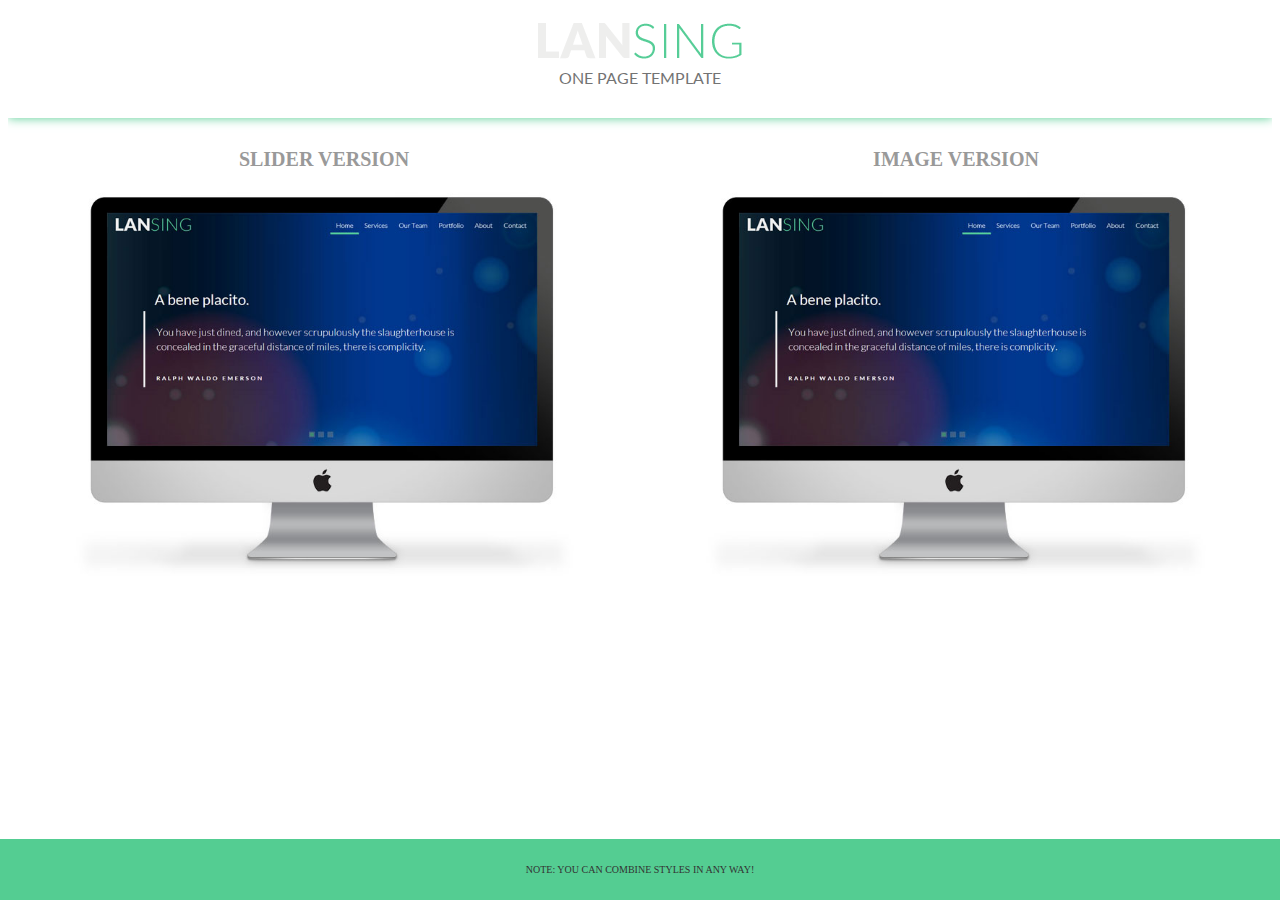
<file: index.html>
﻿<!DOCTYPE html>
<!--[if IE 8]><html class="no-js lt-ie9" lang="en"> <![endif]-->
<!--[if gt IE 8]>
<!--><html class="no-js" lang="en"><!--<![endif]-->
<head>

	<!-- Basic Page Needs
  ================================================== -->
	<meta charset="utf-8">
	<title>Lansing simple one page template</title>
	<meta name="description" content="">
	<meta name="author" content="">

	<!-- Mobile Specific Metas
  ================================================== -->
	<meta name="viewport" content="width=device-width, initial-scale=1, maximum-scale=1">

	<!-- CSS
  ================================================== -->
	<link rel="stylesheet" href="css/style.css"/>
	


</head>
<body>


	
	<!-- Primary Page Layout
	================================================== -->


				<div id="home">	
					<div class="home-top">
						<div class="container">
							<div class="sixteen columns">
								<img src="img/logo.png" alt="" />
								<p>One Page Template</p>
							</div>
						</div>
					</div>	
					<div class="clear"></div>
					<div class="img-wrap">
						<h3>Slider version</h3>
						<a href="slider/index.html" target="_blank" ><img  src="img/slider-version.jpg" alt="" /></a>
					</div>
					<div class="img-wrap">
						<h3>Image version</h3>
						<a href="image/index.html" target="_blank" ><img  src="img/slider-version.jpg" alt="" /></a>
					</div>	
					<div class="clear"></div>
					<div class="text-bottom">
						<p>Note: You can combine styles in any way!</p>
					</div>		
				</div>
		

		




	
	<!-- JAVASCRIPT
    ================================================== -->
<script type="text/javascript" src="js/jquery.js"></script>
<script type="text/javascript" src="js/modernizr.custom.js"></script> 	  
<!-- End Document
================================================== -->
</body>

<!-- Mirrored from ivang-design.com/hemera/ by HTTrack Website Copier/3.x [XR&CO'2013], Mon, 12 May 2014 15:08:08 GMT -->
</html>
</file>
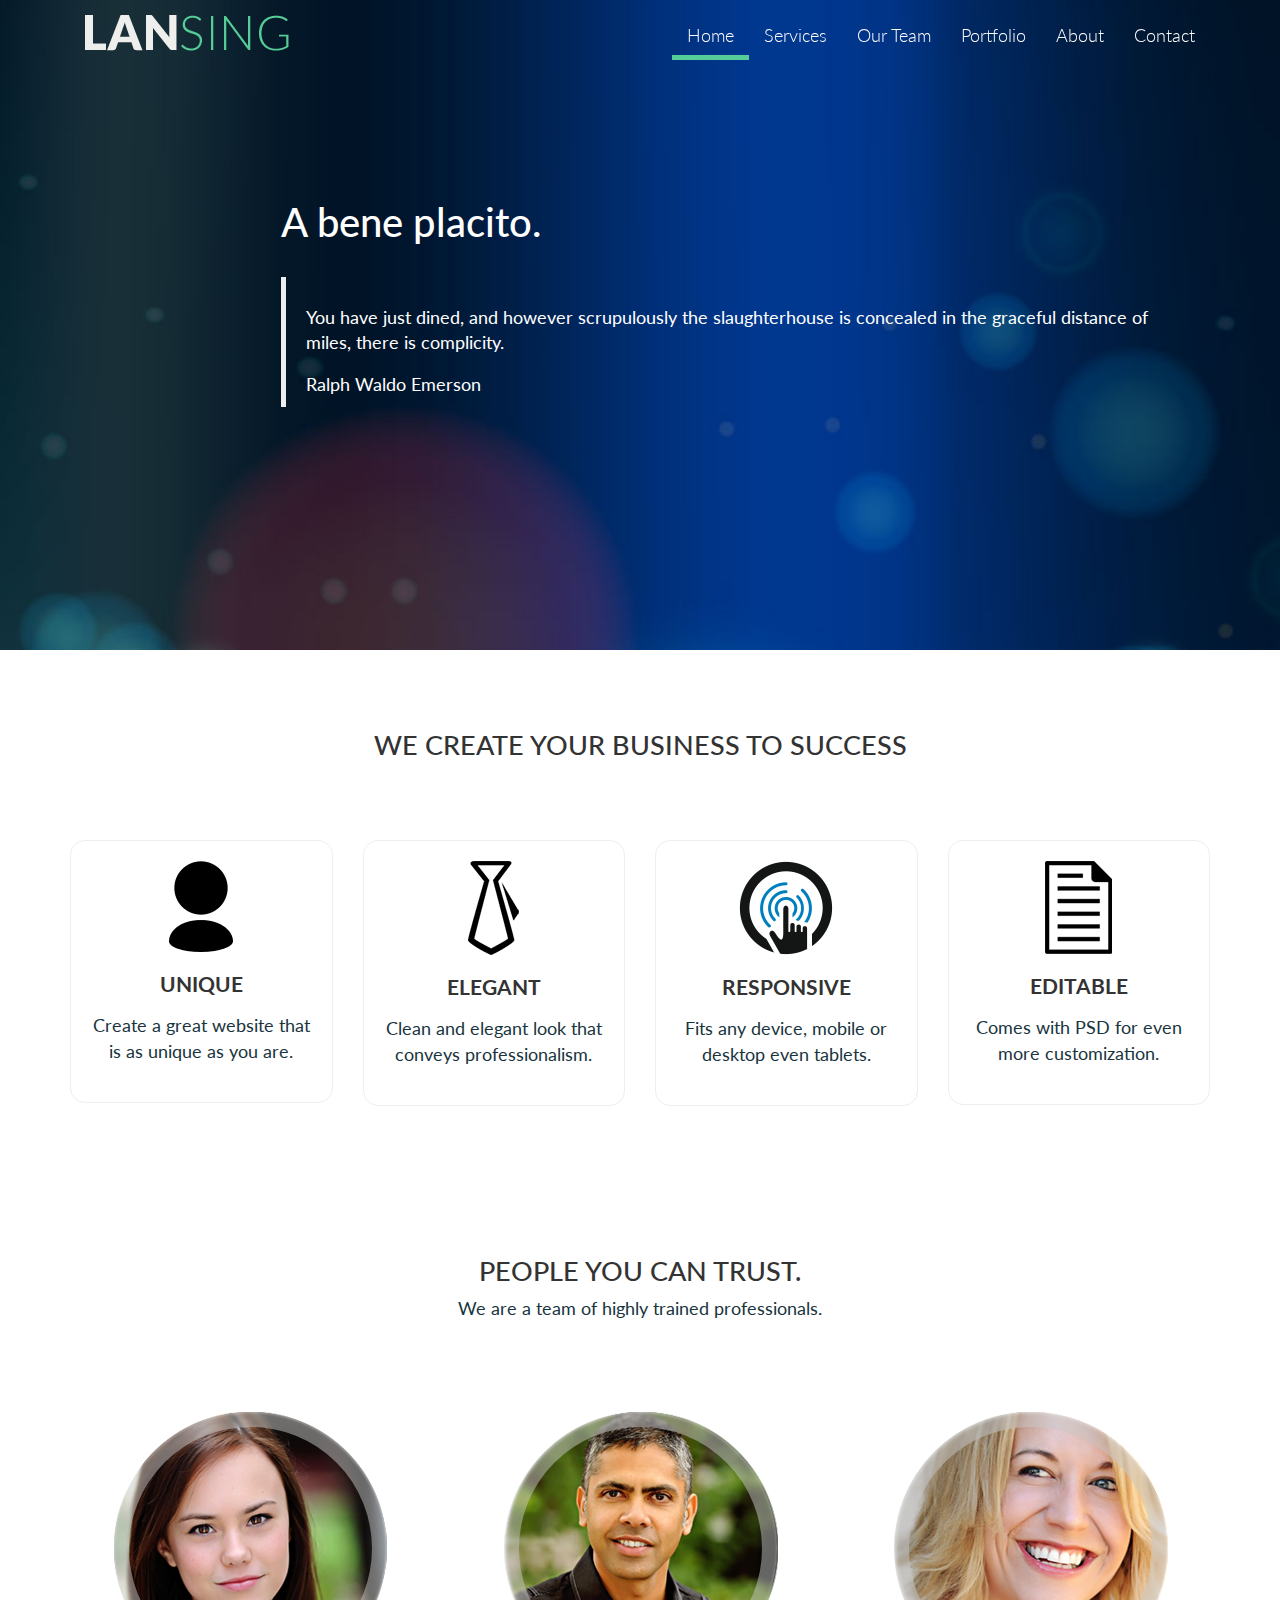
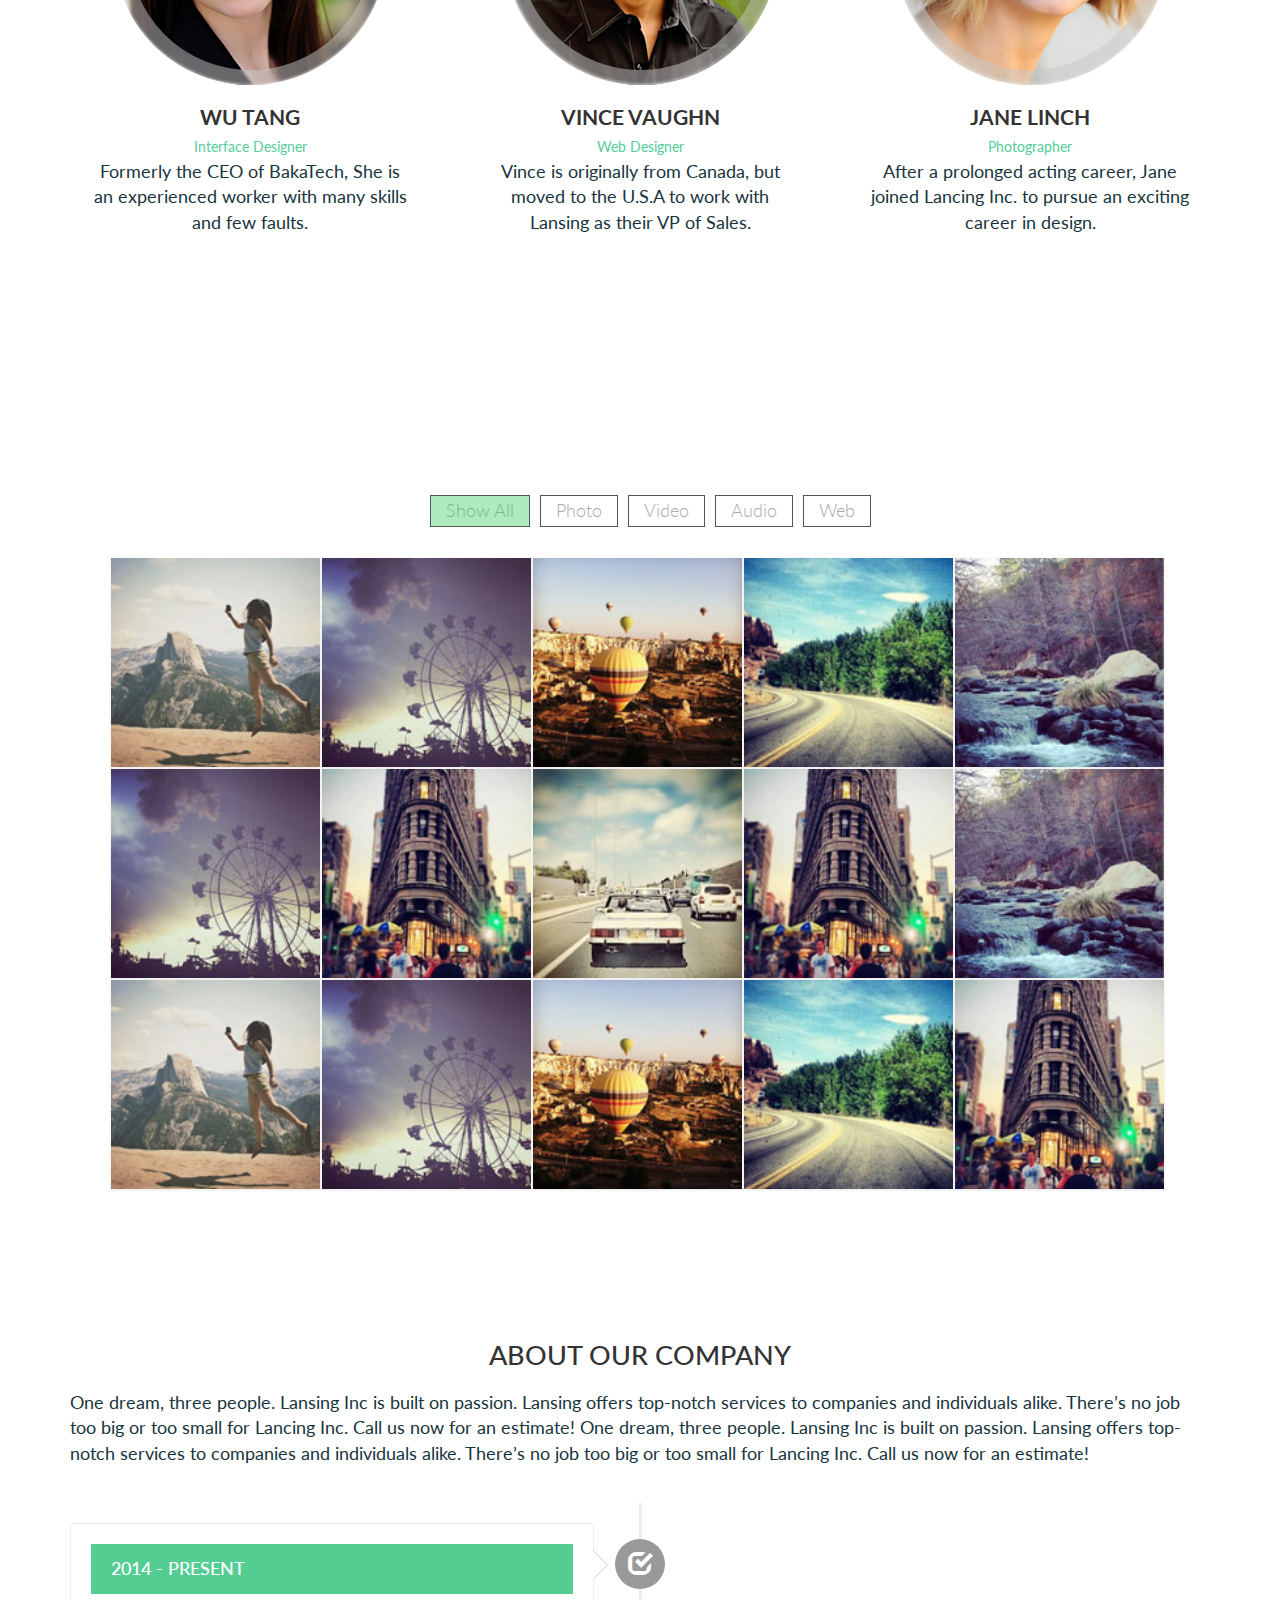
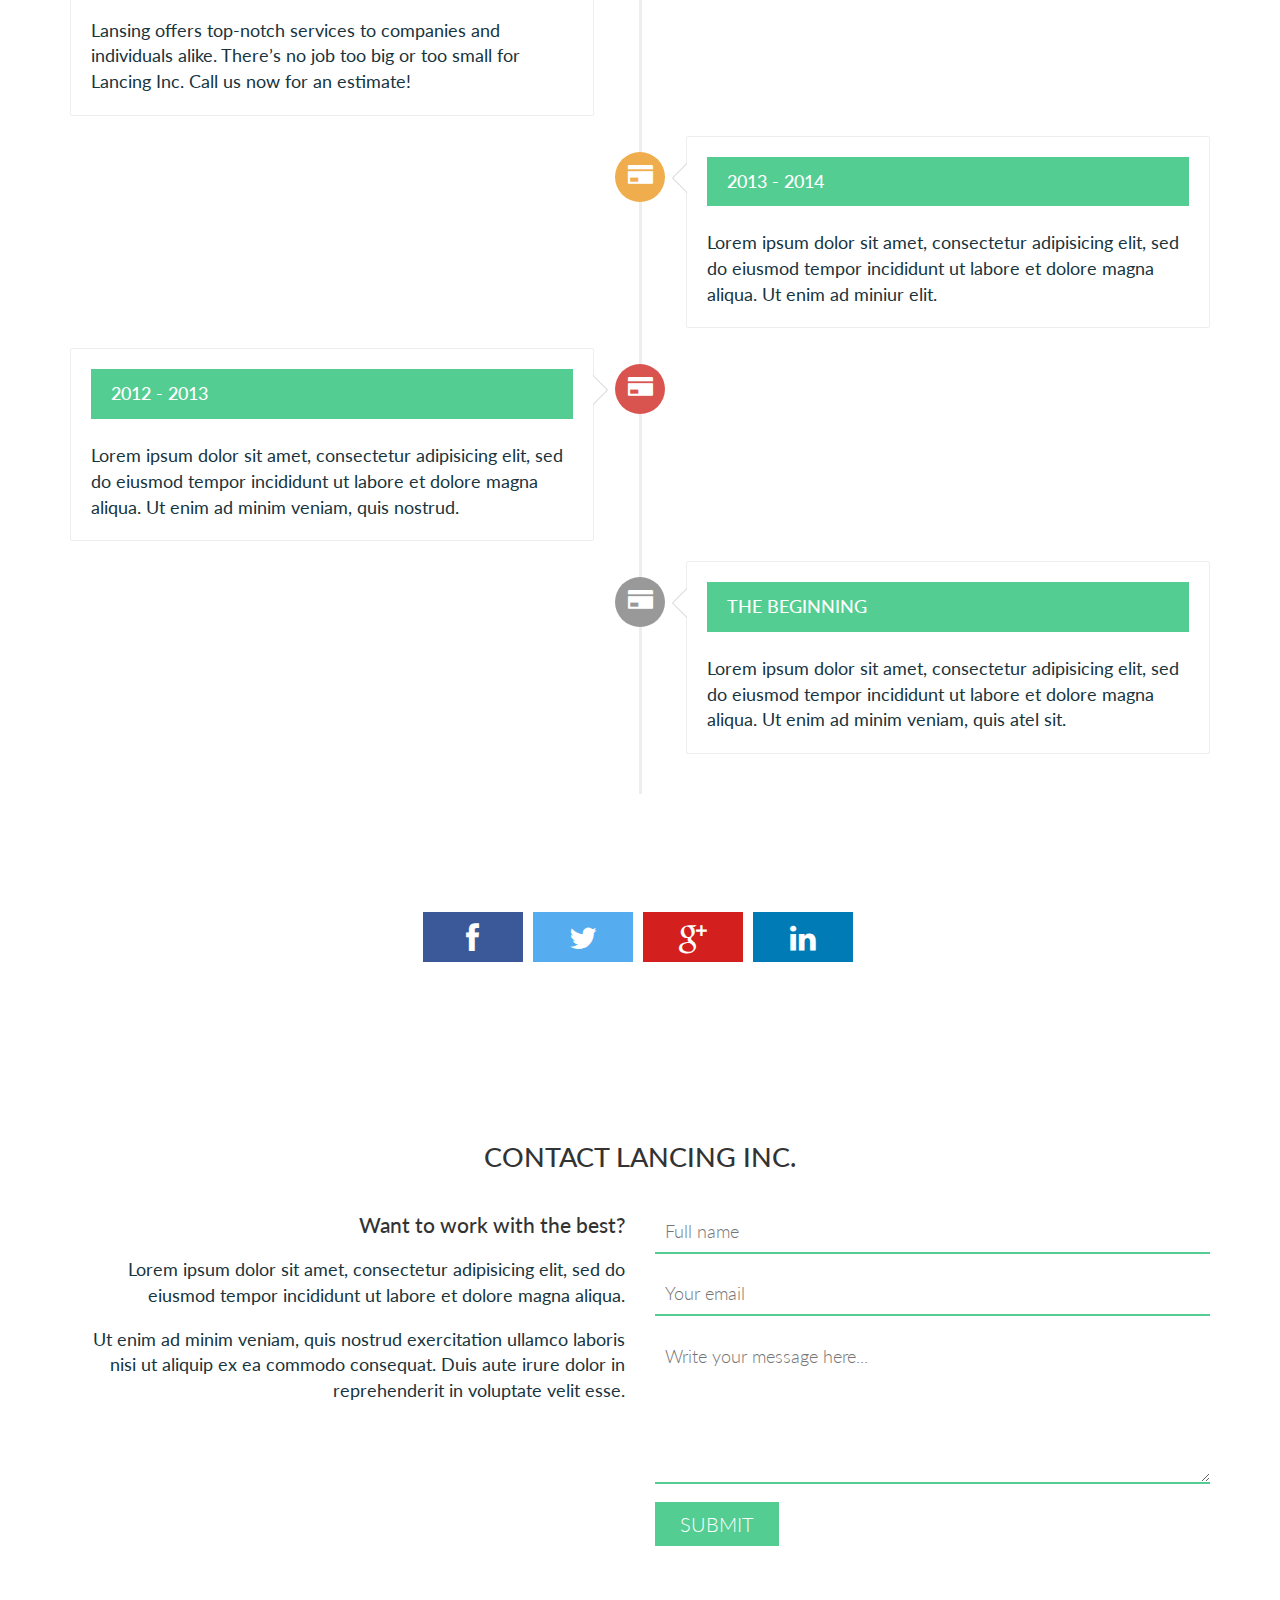
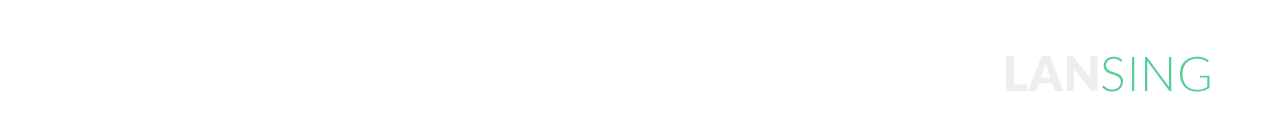
<file: image/index.html>
<!DOCTYPE html>
<!--[if lt IE 7]>      <html class="no-js lt-ie9 lt-ie8 lt-ie7"> <![endif]-->
<!--[if IE 7]>         <html class="no-js lt-ie9 lt-ie8"> <![endif]-->
<!--[if IE 8]>         <html class="no-js lt-ie9"> <![endif]-->
<!--[if gt IE 8]><!--> <html class="no-js"> <!--<![endif]-->
	<head>
		<meta charset="utf-8">
		<meta http-equiv="X-UA-Compatible" content="IE=edge">
		<title>Lansing simple one page template</title>
		<meta name="description" content="">
		<meta name="viewport" content="width=device-width, initial-scale=1">

		<!-- Place favicon.ico and apple-touch-icon.png in the root directory -->

		<link rel="stylesheet" href="assets/css/bootstrap.min.css">
		<link rel="stylesheet" href="assets/css/font-awesome.min.css">
		<link rel="stylesheet" href="assets/css/normalize.css">
		<link rel="stylesheet" href="assets/css/prettyPhoto.css">
		<!-- Main css -->
		<link rel="stylesheet" href="assets/css/main.css">
		<!-- Responsive css -->
		<link rel="stylesheet" href="assets/css/responsive.css">
		
		<script src="assets/js/modernizr-2.6.2.min.js"></script>
	</head>
	<body>
		<!--[if lt IE 7]>
		<p class="browsehappy">You are using an <strong>outdated</strong> browser. Please <a href="http://browsehappy.com/">upgrade your browser</a> to improve your experience.</p>
		<![endif]-->
		
	
	
		<!-- Menu area -->
		<section class="menu-area navbar-fixed-top clearfix">
			<div class="container ">
				<div class="navbar-header">
					<button class="navbar-toggle collapsed" type="button" data-toggle="collapse" data-target=".bs-navbar-collapse">
					  <span class="sr-only">Toggle navigation</span>
					  <i class="fa fa-bars"></i>
					</button>
					<a href="" class="navbar-brand"><img src="assets/img/logo.png" alt="" /></a>
				</div>
				<nav class="navbar-collapse bs-navbar-collapse collapse main-menu " role="navigation" style="height: 1px;">
					<ul class="nav navbar-nav">
						<li class="current"><a href="#home">Home</a></li>
						<li><a href="#services">Services</a></li>
						<li><a href="#ourteam">Our Team</a></li>
						<li><a href="#portfolio">Portfolio</a></li>
						<li><a href="#about">About</a></li>
						<li><a href="#contact">Contact</a></li>
					</ul>
				</nav>
			</div>
		</section><!-- Menu area ends -->
		
	
		<section id="home">
			<div class="container">
				<div class="row">
					<div class="col-md-12">
						<div class="image-version">
							<h2>A bene placito.</h2>
							<blockquote><p>You have just dined, and however scrupulously the slaughterhouse is concealed in the graceful distance of miles, there is complicity.</p><cite>Ralph Waldo Emerson</cite></blockquote>
						</div>
					</div>
				</div>
			</div>
		</section><!-- Slider area ends -->
		
		<section id="services">
			<div class="container">
				<div class="row">
					<div class="co-md-12"><h2>We create your business to success</h2></div>
					<div class="col-md-3 col-sm-6 col-xs-12">						
						<article class="service">
							<img src="assets/img/unique.png" alt="" />
							<h3>Unique</h3>
							<p>Create a great website that is as unique as you are.</p>
                  </article>						
					</div><!-- service 1 -->
					
					<div class="col-md-3 col-sm-6 col-xs-12">						
						<article class="service">
							<img src="assets/img/elegent.png" alt="" />
							<h3>Elegant</h3>
							<p>Clean and elegant look that conveys professionalism.</p>
                  </article>						
					</div><!-- service 2 -->
					
					<div class="col-md-3 col-sm-6 col-xs-12">						
						<article class="service">
							<img src="assets/img/responsive.png" alt="" />
							<h3>Responsive</h3>
							<p>Fits any device, mobile or desktop even tablets.</p>
                  </article>						
					</div><!-- service 3 -->
					
					<div class="col-md-3 col-sm-6 col-xs-12">						
						<article class="service">
							<img src="assets/img/editable.png" alt="" />
							<h3>Editable</h3>
							<p>Comes with PSD for even more customization.</p>
                  </article>						
					</div><!-- service 4 -->
				</div>
			</div>
		</section><!-- Service ends here -->
		
		<section id="ourteam">
			<div class="container">
				<div class="row">
					<div class="col-md-12">
						<h2>People you can trust.</h2>
						<p>We are a team of highly trained professionals.</p>
					</div>
					
					<div class="col-md-4">
						<div class="team">
							<div class="team-img"><img src="assets/img/wu.png" alt="" /></div>
							<h3>wu tang</h3>
							<small>Interface Designer</small>
							<p>Formerly the CEO of BakaTech, She is an experienced worker with many skills and few faults.</p>
						</div>
					</div><!-- team 1 -->
					
					<div class="col-md-4">
						<div class="team">
							<div class="team-img"><img src="assets/img/pane.png" alt="" /></div>
							<h3>vince vaughn</h3>
							<small>Web Designer</small>
							<p>Vince is originally from Canada, but moved to the U.S.A to work with Lansing as their VP of Sales.</p>
						</div>
					</div><!-- team 2 -->
					
					<div class="col-md-4">
						<div class="team">
							<div class="team-img"><img src="assets/img/jane.png" alt="" /></div>
							<h3>Jane linch</h3>
							<small>Photographer</small>
							<p>After a prolonged acting career, Jane joined Lancing Inc. to pursue an exciting career in design.</p>
						</div>
					</div><!-- team 3 -->
				</div>
			</div>
		</section><!-- Our Team ends here -->
		
		<section id="portfolio">
         <div class="container">
            <div class="row">
					<div class="col-xs-12">
						<h2>Portfolio</h2>
						
						<ul class="mix-control">
							<li class="filter" data-filter="all">Show All</li>
							<li class="filter" data-filter="photo">Photo</li>
							<li class="filter" data-filter="video">Video</li>
							<li class="filter" data-filter="audio">Audio</li>
							<li class="filter" data-filter="web">Web</li>
						</ul>
						<div class="clearfix"></div>
						
						<ul id="container" class="da-thumbs">
							<li class="mix web">
								<a rel="prettyPhoto" href="assets/img/portfolio/1.jpg">
									<img src="assets/img/portfolio/1.jpg" />
									<div class="hover-part"><img src="assets/img/gallery-photo.png" alt="" /></div>
								</a>
							</li>
							<li class="mix photo" >
								<a rel="prettyPhoto" href="assets/img/portfolio/2.jpg">
									<img src="assets/img/portfolio/2.jpg" />
									<div class="hover-part"><img src="assets/img/gallery-photo.png" alt="" /></div>
								</a>
							</li>
							<li class="mix audio" >
								<a rel="prettyPhoto" href="assets/img/portfolio/3.jpg">
									<img src="assets/img/portfolio/3.jpg" />
									<div class="hover-part"><img src="assets/img/gallery-photo.png" alt="" /></div>
								</a>
							</li>
							<li class="mix video" >
								<a rel="prettyPhoto" href="assets/img/portfolio/4.jpg">
									<img src="assets/img/portfolio/4.jpg" />
									<div class="hover-part"><img src="assets/img/gallery-photo.png" alt="" /></div>
								</a>
							</li>
							<li class="mix photo" >
								<a rel="prettyPhoto" href="assets/img/portfolio/9.jpg">
									<img src="assets/img/portfolio/9.jpg" />
									<div class="hover-part"><img src="assets/img/gallery-photo.png" alt="" /></div>
								</a>
							</li>
							<li class="mix video" >
								<a rel="prettyPhoto" href="assets/img/portfolio/2.jpg">
									<img src="assets/img/portfolio/2.jpg" />
									<div class="hover-part"><img src="assets/img/gallery-photo.png" alt="" /></div>
								</a>
							</li>
							<li class="mix web" >
								<a rel="prettyPhoto" href="assets/img/portfolio/7.jpg">
									<img src="assets/img/portfolio/7.jpg" />
									<div class="hover-part"><img src="assets/img/gallery-photo.png" alt="" /></div>
								</a>
							</li>
							<li class="mix photo" >
								<a rel="prettyPhoto" href="assets/img/portfolio/8.jpg">
									<img src="assets/img/portfolio/8.jpg" />
									<div class="hover-part"><img src="assets/img/gallery-photo.png" alt="" /></div>
								</a>
							</li>
							<li class="mix audio" >
								<a rel="prettyPhoto" href="assets/img/portfolio/7.jpg">
									<img src="assets/img/portfolio/7.jpg" />
									<div class="hover-part"><img src="assets/img/gallery-photo.png" alt="" /></div>
								</a>
							</li>
							
							<li class="mix video" >
								<a rel="prettyPhoto" href="assets/img/portfolio/9.jpg">
									<img src="assets/img/portfolio/9.jpg" />
									<div class="hover-part"><img src="assets/img/gallery-photo.png" alt="" /></div>
								</a>
							</li>
							
							<li class="mix web" >
								<a rel="prettyPhoto" href="assets/img/portfolio/1.jpg">
									<img src="assets/img/portfolio/1.jpg" />
									<div class="hover-part"><img src="assets/img/gallery-photo.png" alt="" /></div>
								</a>
							</li>
							<li class="mix photo" >
								<a rel="prettyPhoto" href="assets/img/portfolio/2.jpg">
									<img src="assets/img/portfolio/2.jpg" />
									<div class="hover-part"><img src="assets/img/gallery-photo.png" alt="" /></div>
								</a>
							</li>
							<li class="mix audio">
								<a rel="prettyPhoto" href="assets/img/portfolio/3.jpg">
									<img src="assets/img/portfolio/3.jpg" />
									<div class="hover-part"><img src="assets/img/gallery-photo.png" alt="" /></div>
								</a>
							</li>
							<li class="mix video" >
								<a rel="prettyPhoto" href="assets/img/portfolio/4.jpg">
									<img src="assets/img/portfolio/4.jpg" />
									<div class="hover-part"><img src="assets/img/gallery-photo.png" alt="" /></div>
								</a>
							</li>
							<li class="mix photo" >
								<a rel="prettyPhoto" href="assets/img/portfolio/7.jpg">
									<img src="assets/img/portfolio/7.jpg" />
									<div class="hover-part"><img src="assets/img/gallery-photo.png" alt="" /></div>
								</a>
							</li>
						</ul>
						  
               </div>
            </div>
            
		</section><!-- Portfolio ends here -->		
		
		<section id="about">
			<div class="container">
				<div class="row">
					<div class="col-md-12">
						<h2>ABOUT OUR COMPANY</h2>
						<p>One dream, three people. Lansing Inc is built on passion. Lansing offers top-notch services to companies and individuals alike. There’s no job too big or too small for Lancing Inc. Call us now for an estimate! One dream, three people. Lansing Inc is built on passion. Lansing offers top-notch services to companies and individuals alike. There’s no job too big or too small for Lancing Inc. Call us now for an estimate!</p>
					</div>					
				</div>
			</div>
			
			<!-- timeline -->
			<div class="container">
				 <ul class="timeline">
					  <li>
						 <div class="timeline-badge"><i class="glyphicon glyphicon-check"></i></div>
						 <div class="timeline-panel">
							<div class="timeline-heading">
							  <h4 class="timeline-title">2014 - PRESENT</h4>
							</div>
							<div class="timeline-body">
							  <p>Lansing offers top-notch services to companies and individuals alike. There’s no job too big or too small for Lancing Inc. Call us now for an estimate!</p>
							</div>
						 </div>
					  </li>
					  <li class="timeline-inverted">
						 <div class="timeline-badge warning"><i class="glyphicon glyphicon-credit-card"></i></div>
						 <div class="timeline-panel">
							<div class="timeline-heading">
							  <h4 class="timeline-title">2013 - 2014</h4>
							</div>
							<div class="timeline-body">
							  <p>Lorem ipsum dolor sit amet, consectetur adipisicing elit, sed do eiusmod tempor incididunt ut labore et dolore magna aliqua. Ut enim ad miniur elit.</p>
							</div>
						 </div>
					  </li>
					  <li>
						 <div class="timeline-badge danger"><i class="glyphicon glyphicon-credit-card"></i></div>
						 <div class="timeline-panel">
							<div class="timeline-heading">
							  <h4 class="timeline-title">2012 - 2013</h4>
							</div>
							<div class="timeline-body">
							  <p>Lorem ipsum dolor sit amet, consectetur adipisicing elit, sed do eiusmod tempor incididunt ut labore et dolore magna aliqua. Ut enim ad minim veniam, quis nostrud.</p>
							</div>
						 </div>
					  </li>
					  <li class="timeline-inverted">
						 <div class="timeline-badge"><i class="glyphicon glyphicon-credit-card"></i></div>
						 <div class="timeline-panel">
							<div class="timeline-heading">
							  <h4 class="timeline-title">THE BEGINNING</h4>
							</div>
							<div class="timeline-body">
							  <p>Lorem ipsum dolor sit amet, consectetur adipisicing elit, sed do eiusmod tempor incididunt ut labore et dolore magna aliqua. Ut enim ad minim veniam, quis atel sit.</p>
							</div>
						 </div>
					  </li>
				 </ul>
			</div>
			<!-- timeline ends-->
			
		</section><!-- About ends here -->
		
		<section class="social-area">
			<div class="container">
				<div class="row">
					<div class="col-md-12">
						<div class="social">
							<a href=""><i class="fa fa-facebook"></i></a>
							<a href=""><i class="fa fa-twitter"></i></a>
							<a href=""><i class="fa fa-google-plus"></i></a>
							<a href=""><i class="fa fa-linkedin"></i></a>
						</div>
					</div>
				</div>
			</div>
		</section>
		
		<section id="contact">
			<div class="container">
				<div class="row">
					<div class="col-md-12"><h2>CONTACT LANCING INC.</h2></div>
					<div class="col-md-6 col-sm-6 col-xs-12">
						<div class="contact-text">
							<h3>Want to work with the best?</h3>
							<p>Lorem ipsum dolor sit amet, consectetur adipisicing elit, sed do eiusmod tempor incididunt ut labore et dolore magna aliqua.</p>
							<p>Ut enim ad minim veniam, quis nostrud exercitation ullamco laboris nisi ut aliquip ex ea commodo consequat. Duis aute irure dolor in reprehenderit in voluptate velit esse.</p>							
						</div>
					</div>
					<div class="col-md-6 col-sm-6 col-xs-12">
						<form action="">
							<p><input type="text" placeholder="Full name" required/></p>
							<p><input type="email" placeholder="Your email" required/></p>
							<p><textarea name="" id="" cols="30" rows="5" placeholder="Write your message here..."></textarea></p>
							<input type="submit" value="submit" />
						</form>
					</div>
				</div>
			</div>
		</section><!-- Contact ends here -->
		
		<footer>
			<div class="container">
				<div class="row">
					<div class="col-xs-12">
						<p>Copyright 2014 YourWebsite.com</p>
						<img src="assets/img/logo.png" alt="" />
					</div>
					
				</div>
			</div>
		</footer>
		

		

	<script src="assets/js/TweenMax.min.js"></script>
	<script src="assets/js/jquery-1.10.2.min.js"></script>
	<script src="assets/js/bootstrap.min.js"></script>
	<script src="assets/js/jquery.hoverdir.js"></script>
	<script src="assets/js/jquery.mixitup.min.js"></script>
	<script src="assets/js/jquery.prettyPhoto.js"></script>
	<script src="assets/js/jquery.easing.1.3.js"></script>
	<script src="assets/js/smoothpagescroll.js"></script>
	<script src="assets/js/jquery.superscrollorama.js"></script>
	<script src="assets/js/main.js"></script>
	



	</body>
</html>
</file>
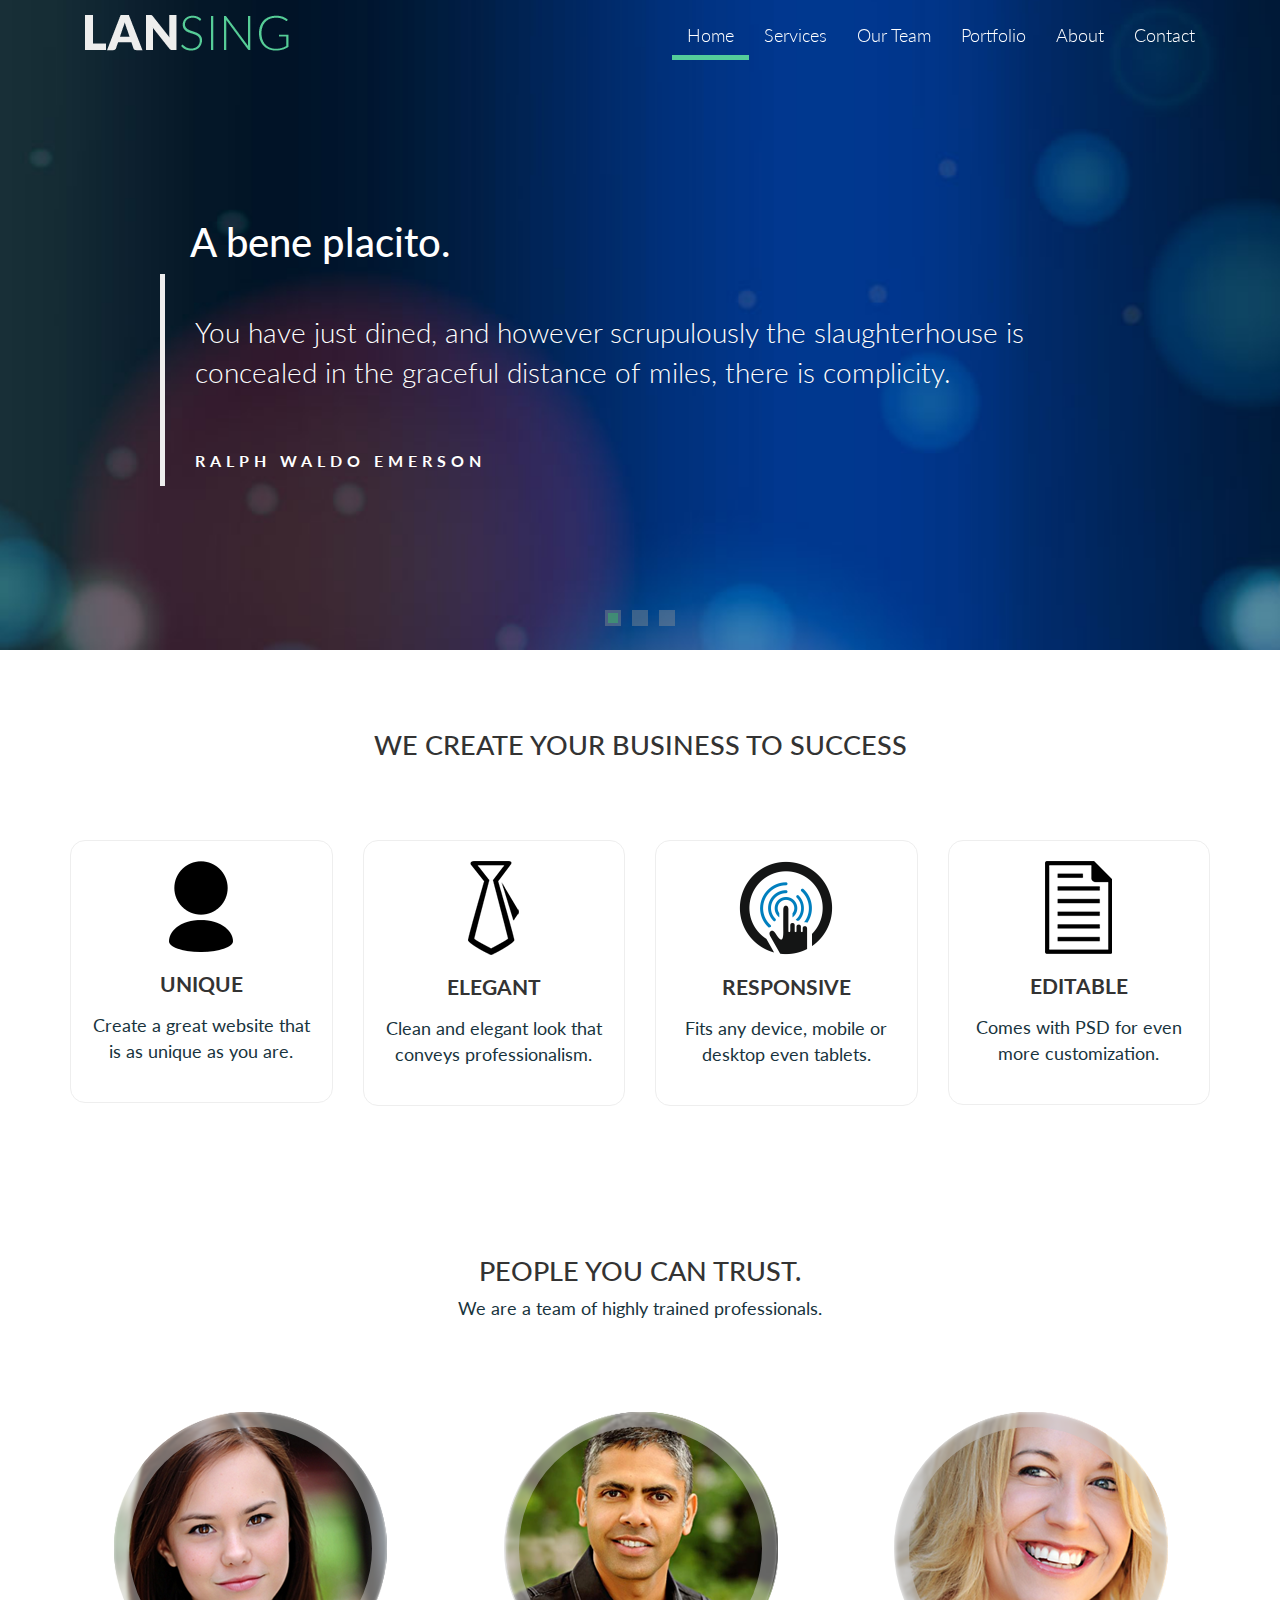
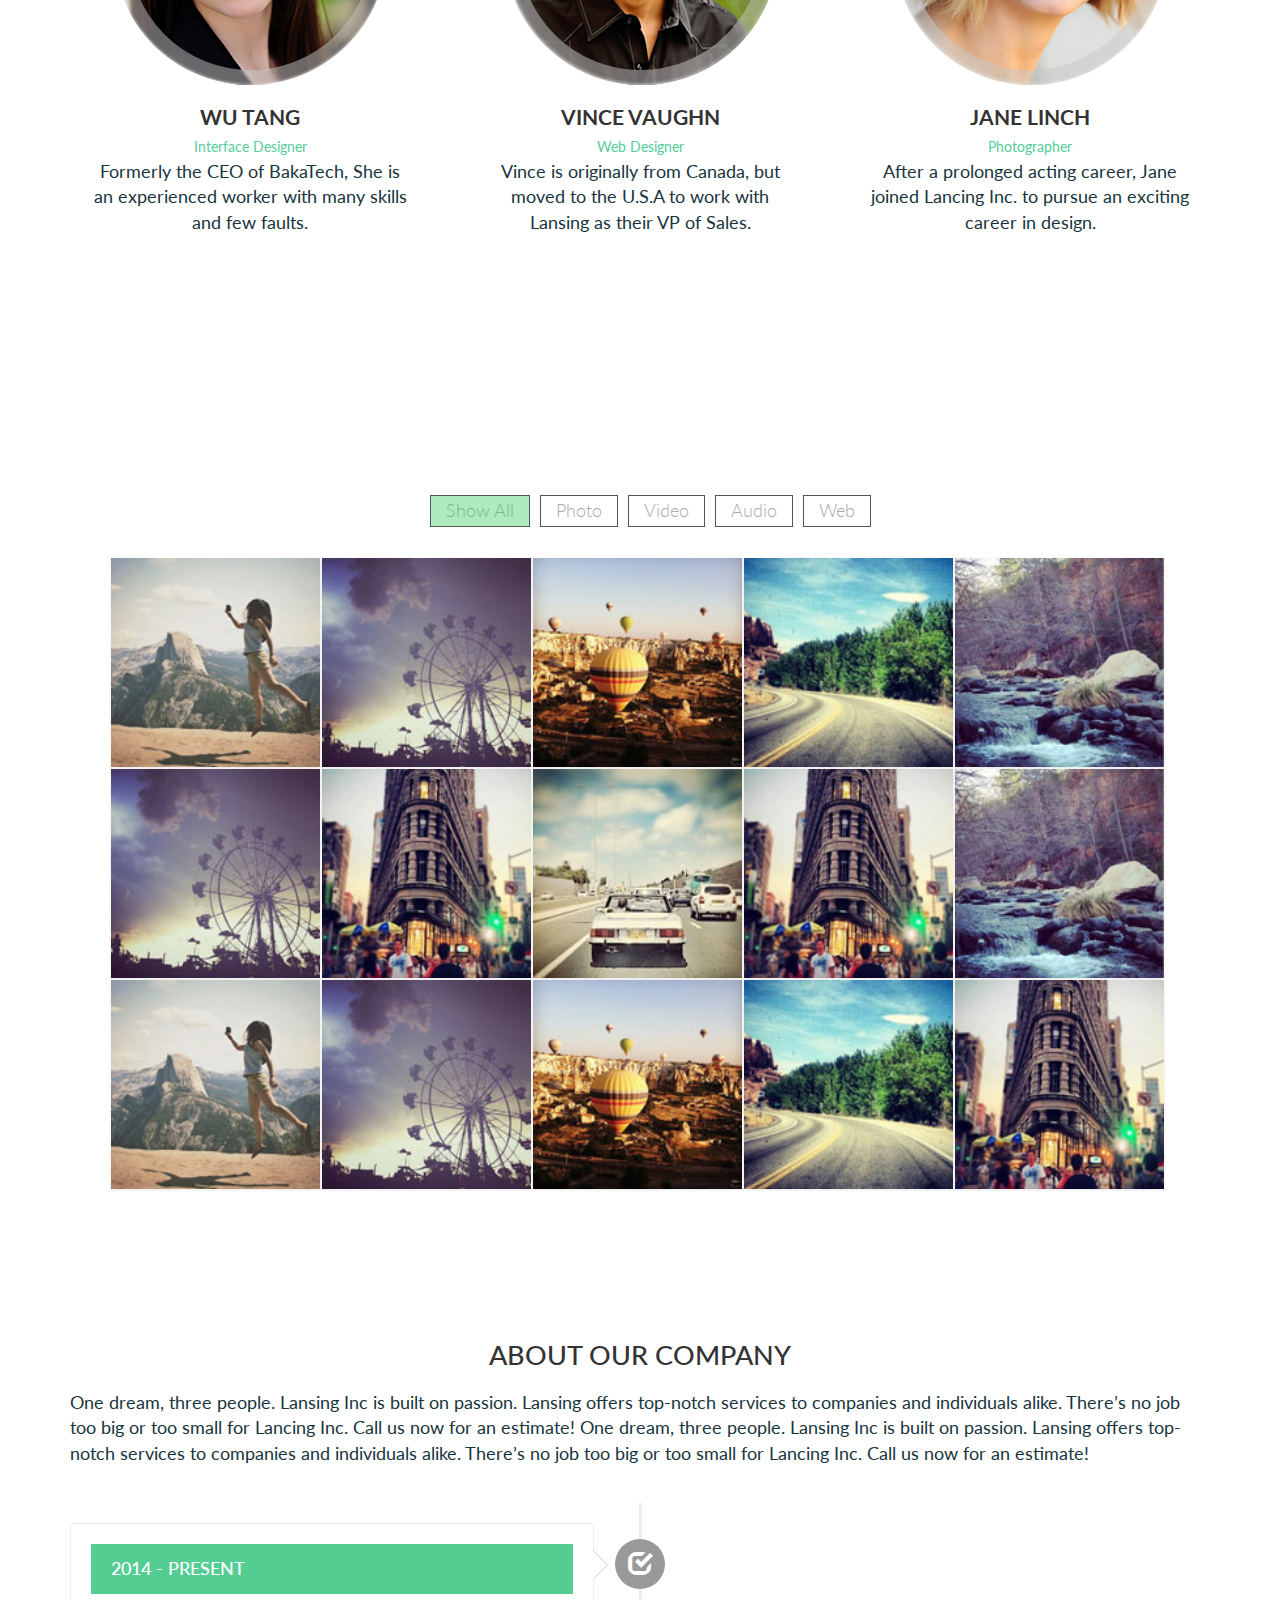
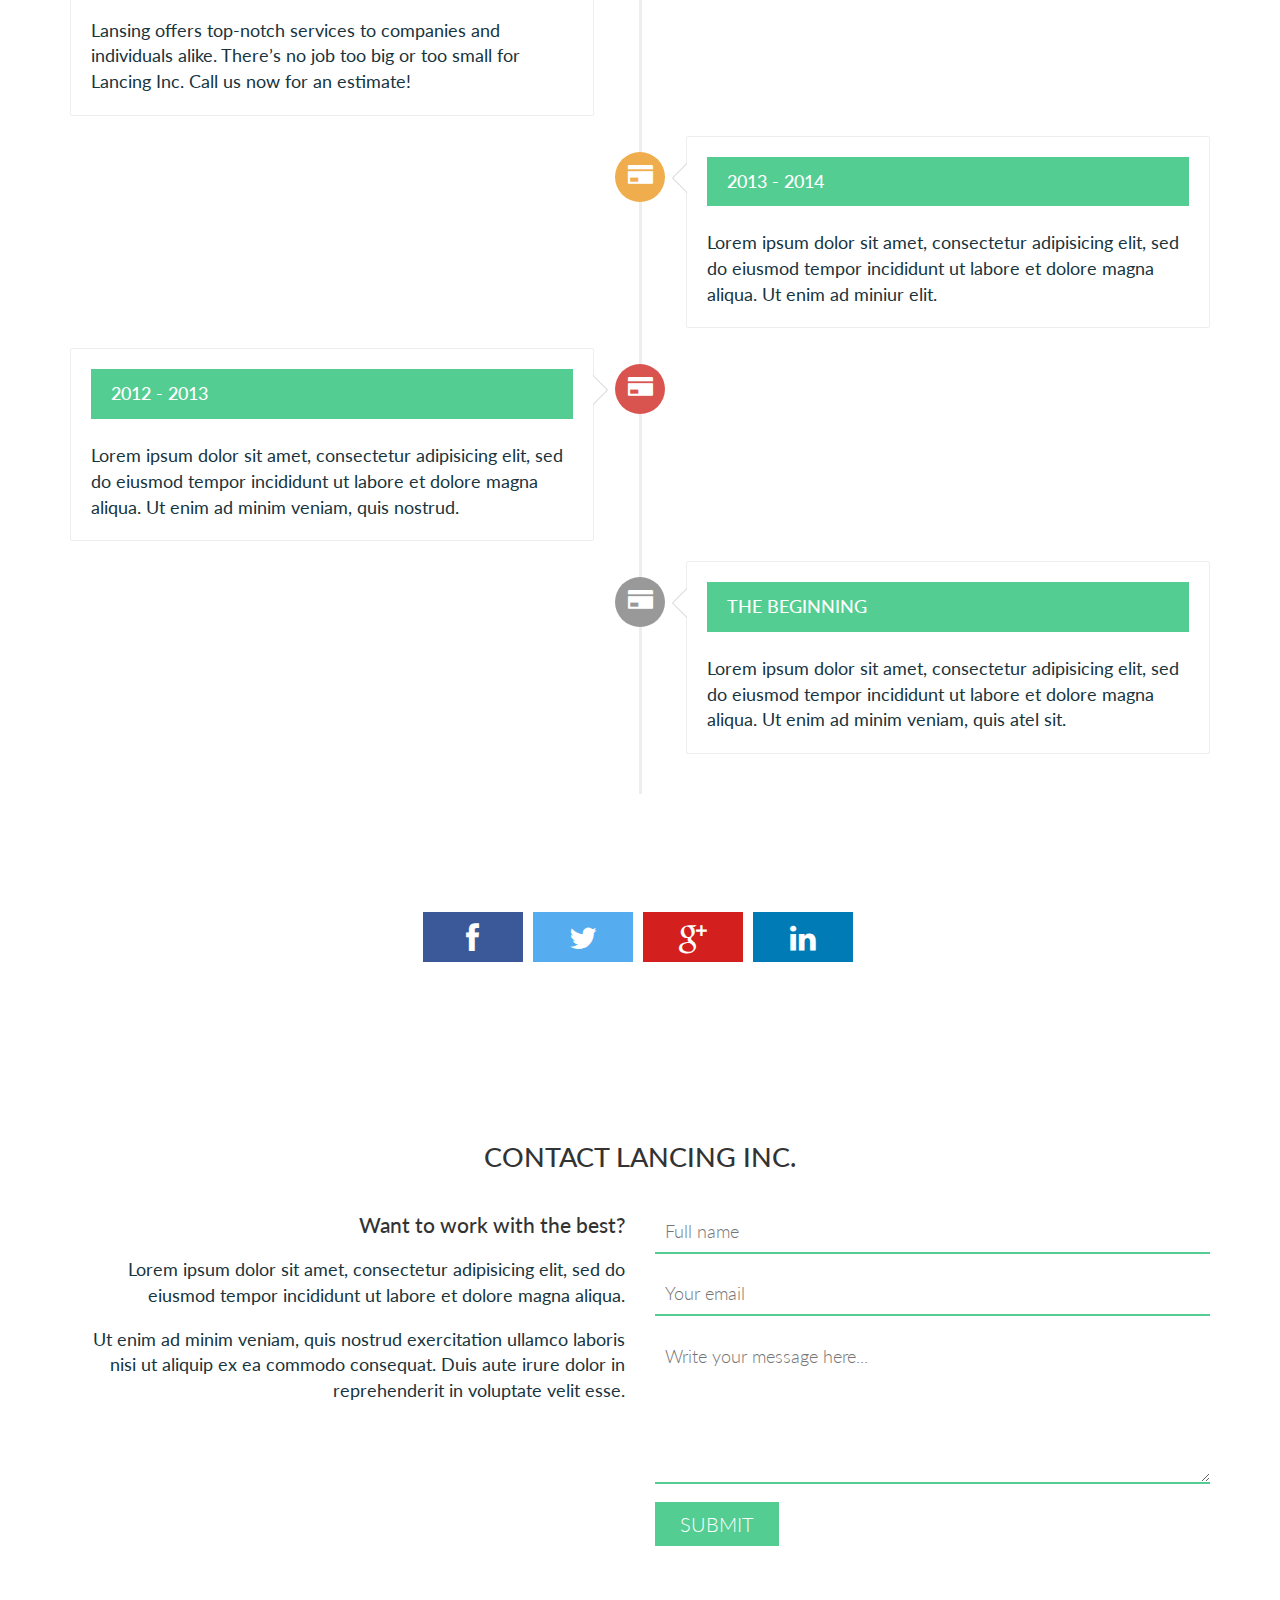
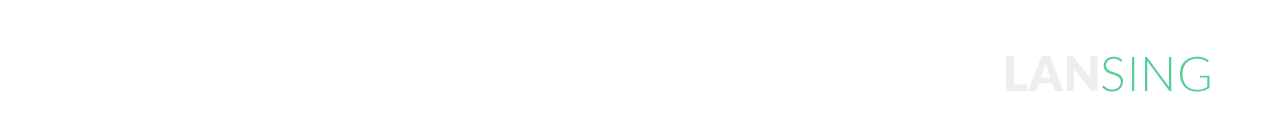
<file: slider/index.html>
<!DOCTYPE html>
<!--[if lt IE 7]>      <html class="no-js lt-ie9 lt-ie8 lt-ie7"> <![endif]-->
<!--[if IE 7]>         <html class="no-js lt-ie9 lt-ie8"> <![endif]-->
<!--[if IE 8]>         <html class="no-js lt-ie9"> <![endif]-->
<!--[if gt IE 8]><!--> <html class="no-js"> <!--<![endif]-->
	<head>
		<meta charset="utf-8">
		<meta http-equiv="X-UA-Compatible" content="IE=edge">
		<title>Lansing simple one page template</title>
		<meta name="description" content="">
		<meta name="viewport" content="width=device-width, initial-scale=1">

		<!-- Place favicon.ico and apple-touch-icon.png in the root directory -->

		<link rel="stylesheet" href="assets/css/bootstrap.min.css">
		<link rel="stylesheet" href="assets/css/font-awesome.min.css">
		<link rel="stylesheet" href="assets/css/normalize.css">
		<link rel="stylesheet" href="assets/css/slit-slider.css">
		<link rel="stylesheet" href="assets/css/prettyPhoto.css">
		<!-- Main css -->
		<link rel="stylesheet" href="assets/css/main.css">
		<!-- Responsive css -->
		<link rel="stylesheet" href="assets/css/responsive.css">
		
		<script src="assets/js/modernizr-2.6.2.min.js"></script>
	</head>
	<body>
		<!--[if lt IE 7]>
		<p class="browsehappy">You are using an <strong>outdated</strong> browser. Please <a href="http://browsehappy.com/">upgrade your browser</a> to improve your experience.</p>
		<![endif]-->
		
	
	
		<!-- Menu area -->
		<section class="menu-area navbar-fixed-top clearfix">
			<div class="container ">
				<div class="navbar-header">
					<button class="navbar-toggle collapsed" type="button" data-toggle="collapse" data-target=".bs-navbar-collapse">
					  <span class="sr-only">Toggle navigation</span>
					  <i class="fa fa-bars"></i>
					</button>
					<a href="" class="navbar-brand"><img src="assets/img/logo.png" alt="" /></a>
				</div>
				<nav class="navbar-collapse bs-navbar-collapse collapse main-menu " role="navigation" style="height: 1px;">
					<ul class="nav navbar-nav">
						<li class="current"><a href="#home">Home</a></li>
						<li><a href="#services">Services</a></li>
						<li><a href="#ourteam">Our Team</a></li>
						<li><a href="#portfolio">Portfolio</a></li>
						<li><a href="#about">About</a></li>
						<li><a href="#contact">Contact</a></li>
					</ul>
				</nav>
			</div>
		</section><!-- Menu area ends -->
		
	
		<section class="part" id="home">

			<div id="slider" class="sl-slider-wrapper">
				<div class="sl-slider">				
					<div class="sl-slide" data-orientation="horizontal" data-slice1-rotation="-25" data-slice2-rotation="-25" data-slice1-scale="2" data-slice2-scale="2">
						<div class="sl-slide-inner">
							<div class="bg-img bg-img-1"></div>
							<h2>A bene placito.</h2>
							<blockquote><p>You have just dined, and however scrupulously the slaughterhouse is concealed in the graceful distance of miles, there is complicity.</p><cite>Ralph Waldo Emerson</cite></blockquote>
						</div>
					</div>
					
					<div class="sl-slide" data-orientation="vertical" data-slice1-rotation="10" data-slice2-rotation="-15" data-slice1-scale="1.5" data-slice2-scale="1.5">
						<div class="sl-slide-inner">
							<div class="bg-img bg-img-2"></div>
							<h2>Regula aurea.</h2>
							<blockquote><p>Until he extends the circle of his compassion to all living things, man will not himself find peace.</p><cite>Albert Schweitzer</cite></blockquote>
						</div>
					</div>
					
					<div class="sl-slide" data-orientation="horizontal" data-slice1-rotation="3" data-slice2-rotation="3" data-slice1-scale="2" data-slice2-scale="1">
						<div class="sl-slide-inner">
							<div class="bg-img bg-img-3"></div>
							<h2>Dum spiro, spero.</h2>
							<blockquote><p>Thousands of people who say they 'love' animals sit down once or twice a day to enjoy the flesh of creatures who have been utterly deprived of everything that could make their lives worth living and who endured the awful suffering and the terror of the abattoirs.</p><cite>Dame Jane Morris Goodall</cite></blockquote>
						</div>
					</div>
					
					<!-- slider navigation -->
					<nav id="nav-dots" class="nav-dots">
						<span class="nav-dot-current"></span>
						<span></span>
						<span></span>
					</nav>
				</div>
			</div>
		</section><!-- Slider area ends -->
		
		<section class="part" id="services">
			<div class="container">
				<div class="row">
					<div class="co-md-12"><h2>We create your business to success</h2></div>
					<div class="col-md-3 col-sm-6 col-xs-12">						
						<article class="service">
							<img src="assets/img/unique.png" alt="" />
							<h3>Unique</h3>
							<p>Create a great website that is as unique as you are.</p>
                  </article>						
					</div><!-- service 1 -->
					
					<div class="col-md-3 col-sm-6 col-xs-12">						
						<article class="service">
							<img src="assets/img/elegent.png" alt="" />
							<h3>Elegant</h3>
							<p>Clean and elegant look that conveys professionalism.</p>
                  </article>						
					</div><!-- service 2 -->
					
					<div class="col-md-3 col-sm-6 col-xs-12">						
						<article class="service">
							<img src="assets/img/responsive.png" alt="" />
							<h3>Responsive</h3>
							<p>Fits any device, mobile or desktop even tablets.</p>
                  </article>						
					</div><!-- service 3 -->
					
					<div class="col-md-3 col-sm-6 col-xs-12">						
						<article class="service">
							<img src="assets/img/editable.png" alt="" />
							<h3>Editable</h3>
							<p>Comes with PSD for even more customization.</p>
                  </article>						
					</div><!-- service 4 -->
				</div>
			</div>
		</section><!-- Service ends here -->
		
		<section class="part" id="ourteam">
			<div class="container">
				<div class="row">
					<div class="col-md-12">
						<h2>People you can trust.</h2>
						<p>We are a team of highly trained professionals.</p>
					</div>
					
					<div class="col-md-4">
						<div class="team">
							<div class="team-img"><img src="assets/img/wu.png" alt="" /></div>
							<h3>wu tang</h3>
							<small>Interface Designer</small>
							<p>Formerly the CEO of BakaTech, She is an experienced worker with many skills and few faults.</p>
						</div>
					</div><!-- team 1 -->
					
					<div class="col-md-4">
						<div class="team">
							<div class="team-img"><img src="assets/img/pane.png" alt="" /></div>
							<h3>vince vaughn</h3>
							<small>Web Designer</small>
							<p>Vince is originally from Canada, but moved to the U.S.A to work with Lansing as their VP of Sales.</p>
						</div>
					</div><!-- team 2 -->
					
					<div class="col-md-4">
						<div class="team">
							<div class="team-img"><img src="assets/img/jane.png" alt="" /></div>
							<h3>Jane linch</h3>
							<small>Photographer</small>
							<p>After a prolonged acting career, Jane joined Lancing Inc. to pursue an exciting career in design.</p>
						</div>
					</div><!-- team 3 -->
				</div>
			</div>
		</section><!-- Our Team ends here -->
		
		<section class="part" id="portfolio">
         <div class="container">
            <div class="row">
					<div class="col-xs-12">
						<h2>Portfolio</h2>
						
						<ul class="mix-control">
							<li class="filter" data-filter="all">Show All</li>
							<li class="filter" data-filter="photo">Photo</li>
							<li class="filter" data-filter="video">Video</li>
							<li class="filter" data-filter="audio">Audio</li>
							<li class="filter" data-filter="web">Web</li>
						</ul>
						<div class="clearfix"></div>
						
						<ul id="container" class="da-thumbs">
							<li class="mix web">
								<a rel="prettyPhoto" href="assets/img/portfolio/1.jpg">
									<img src="assets/img/portfolio/1.jpg" />
									<div class="hover-part"><img src="assets/img/gallery-photo.png" alt="" /></div>
								</a>
							</li>
							<li class="mix photo" >
								<a rel="prettyPhoto" href="assets/img/portfolio/2.jpg">
									<img src="assets/img/portfolio/2.jpg" />
									<div class="hover-part"><img src="assets/img/gallery-photo.png" alt="" /></div>
								</a>
							</li>
							<li class="mix audio" >
								<a rel="prettyPhoto" href="assets/img/portfolio/3.jpg">
									<img src="assets/img/portfolio/3.jpg" />
									<div class="hover-part"><img src="assets/img/gallery-photo.png" alt="" /></div>
								</a>
							</li>
							<li class="mix video" >
								<a rel="prettyPhoto" href="assets/img/portfolio/4.jpg">
									<img src="assets/img/portfolio/4.jpg" />
									<div class="hover-part"><img src="assets/img/gallery-photo.png" alt="" /></div>
								</a>
							</li>
							<li class="mix photo" >
								<a rel="prettyPhoto" href="assets/img/portfolio/9.jpg">
									<img src="assets/img/portfolio/9.jpg" />
									<div class="hover-part"><img src="assets/img/gallery-photo.png" alt="" /></div>
								</a>
							</li>
							<li class="mix video" >
								<a rel="prettyPhoto" href="assets/img/portfolio/2.jpg">
									<img src="assets/img/portfolio/2.jpg" />
									<div class="hover-part"><img src="assets/img/gallery-photo.png" alt="" /></div>
								</a>
							</li>
							<li class="mix web" >
								<a rel="prettyPhoto" href="assets/img/portfolio/7.jpg">
									<img src="assets/img/portfolio/7.jpg" />
									<div class="hover-part"><img src="assets/img/gallery-photo.png" alt="" /></div>
								</a>
							</li>
							<li class="mix photo" >
								<a rel="prettyPhoto" href="assets/img/portfolio/8.jpg">
									<img src="assets/img/portfolio/8.jpg" />
									<div class="hover-part"><img src="assets/img/gallery-photo.png" alt="" /></div>
								</a>
							</li>
							<li class="mix audio" >
								<a rel="prettyPhoto" href="assets/img/portfolio/7.jpg">
									<img src="assets/img/portfolio/7.jpg" />
									<div class="hover-part"><img src="assets/img/gallery-photo.png" alt="" /></div>
								</a>
							</li>
							
							<li class="mix video" >
								<a rel="prettyPhoto" href="assets/img/portfolio/9.jpg">
									<img src="assets/img/portfolio/9.jpg" />
									<div class="hover-part"><img src="assets/img/gallery-photo.png" alt="" /></div>
								</a>
							</li>
							
							<li class="mix web" >
								<a rel="prettyPhoto" href="assets/img/portfolio/1.jpg">
									<img src="assets/img/portfolio/1.jpg" />
									<div class="hover-part"><img src="assets/img/gallery-photo.png" alt="" /></div>
								</a>
							</li>
							<li class="mix photo" >
								<a rel="prettyPhoto" href="assets/img/portfolio/2.jpg">
									<img src="assets/img/portfolio/2.jpg" />
									<div class="hover-part"><img src="assets/img/gallery-photo.png" alt="" /></div>
								</a>
							</li>
							<li class="mix audio">
								<a rel="prettyPhoto" href="assets/img/portfolio/3.jpg">
									<img src="assets/img/portfolio/3.jpg" />
									<div class="hover-part"><img src="assets/img/gallery-photo.png" alt="" /></div>
								</a>
							</li>
							<li class="mix video" >
								<a rel="prettyPhoto" href="assets/img/portfolio/4.jpg">
									<img src="assets/img/portfolio/4.jpg" />
									<div class="hover-part"><img src="assets/img/gallery-photo.png" alt="" /></div>
								</a>
							</li>
							<li class="mix photo" >
								<a rel="prettyPhoto" href="assets/img/portfolio/7.jpg">
									<img src="assets/img/portfolio/7.jpg" />
									<div class="hover-part"><img src="assets/img/gallery-photo.png" alt="" /></div>
								</a>
							</li>
						</ul>
						  
               </div>
            </div>
            
		</section><!-- Portfolio ends here -->		
		
		<section class="part" id="about">
			<div class="container">
				<div class="row">
					<div class="col-md-12">
						<h2>ABOUT OUR COMPANY</h2>
						<p>One dream, three people. Lansing Inc is built on passion. Lansing offers top-notch services to companies and individuals alike. There’s no job too big or too small for Lancing Inc. Call us now for an estimate! One dream, three people. Lansing Inc is built on passion. Lansing offers top-notch services to companies and individuals alike. There’s no job too big or too small for Lancing Inc. Call us now for an estimate!</p>
					</div>					
				</div>
			</div>
			
			<!-- timeline -->
			<div class="container">
				 <ul class="timeline">
					  <li>
						 <div class="timeline-badge"><i class="glyphicon glyphicon-check"></i></div>
						 <div class="timeline-panel">
							<div class="timeline-heading">
							  <h4 class="timeline-title">2014 - PRESENT</h4>
							</div>
							<div class="timeline-body">
							  <p>Lansing offers top-notch services to companies and individuals alike. There’s no job too big or too small for Lancing Inc. Call us now for an estimate!</p>
							</div>
						 </div>
					  </li>
					  <li class="timeline-inverted">
						 <div class="timeline-badge warning"><i class="glyphicon glyphicon-credit-card"></i></div>
						 <div class="timeline-panel">
							<div class="timeline-heading">
							  <h4 class="timeline-title">2013 - 2014</h4>
							</div>
							<div class="timeline-body">
							  <p>Lorem ipsum dolor sit amet, consectetur adipisicing elit, sed do eiusmod tempor incididunt ut labore et dolore magna aliqua. Ut enim ad miniur elit.</p>
							</div>
						 </div>
					  </li>
					  <li>
						 <div class="timeline-badge danger"><i class="glyphicon glyphicon-credit-card"></i></div>
						 <div class="timeline-panel">
							<div class="timeline-heading">
							  <h4 class="timeline-title">2012 - 2013</h4>
							</div>
							<div class="timeline-body">
							  <p>Lorem ipsum dolor sit amet, consectetur adipisicing elit, sed do eiusmod tempor incididunt ut labore et dolore magna aliqua. Ut enim ad minim veniam, quis nostrud.</p>
							</div>
						 </div>
					  </li>
					  <li class="timeline-inverted">
						 <div class="timeline-badge"><i class="glyphicon glyphicon-credit-card"></i></div>
						 <div class="timeline-panel">
							<div class="timeline-heading">
							  <h4 class="timeline-title">THE BEGINNING</h4>
							</div>
							<div class="timeline-body">
							  <p>Lorem ipsum dolor sit amet, consectetur adipisicing elit, sed do eiusmod tempor incididunt ut labore et dolore magna aliqua. Ut enim ad minim veniam, quis atel sit.</p>
							</div>
						 </div>
					  </li>
				 </ul>
			</div>
			<!-- timeline ends-->
			
		</section><!-- About ends here -->
		
		<section class="social-area">
			<div class="container">
				<div class="row">
					<div class="col-md-12">
						<div class="social">
							<a href=""><i class="fa fa-facebook"></i></a>
							<a href=""><i class="fa fa-twitter"></i></a>
							<a href=""><i class="fa fa-google-plus"></i></a>
							<a href=""><i class="fa fa-linkedin"></i></a>
						</div>
					</div>
				</div>
			</div>
		</section>
		
		<section class="part" id="contact">
			<div class="container">
				<div class="row">
					<div class="col-md-12"><h2>CONTACT LANCING INC.</h2></div>
					<div class="col-md-6 col-sm-6 col-xs-12">
						<div class="contact-text">
							<h3>Want to work with the best?</h3>
							<p>Lorem ipsum dolor sit amet, consectetur adipisicing elit, sed do eiusmod tempor incididunt ut labore et dolore magna aliqua.</p>
							<p>Ut enim ad minim veniam, quis nostrud exercitation ullamco laboris nisi ut aliquip ex ea commodo consequat. Duis aute irure dolor in reprehenderit in voluptate velit esse.</p>							
						</div>
					</div>
					<div class="col-md-6 col-sm-6 col-xs-12">
						<form action="">
							<p><input type="text" placeholder="Full name" required/></p>
							<p><input type="email" placeholder="Your email" required/></p>
							<p><textarea name="" id="" cols="30" rows="5" placeholder="Write your message here..."></textarea></p>
							<input type="submit" value="submit" />
						</form>
					</div>
				</div>
			</div>
		</section><!-- Contact ends here -->
		
		<footer>
			<div class="container">
				<div class="row">
					<div class="col-xs-12">
						<p>Copyright 2014 YourWebsite.com</p>
						<img src="assets/img/logo.png" alt="" />
					</div>
					
				</div>
			</div>
		</footer>
		

		

	<script src="assets/js/TweenMax.min.js"></script>
	<script src="assets/js/jquery-1.10.2.min.js"></script>
	<script src="assets/js/bootstrap.min.js"></script>
	<script src="assets/js/jquery.ba-cond.min.js"></script>
	<script src="assets/js/jquery.slitslider.js"></script>
	<script src="assets/js/jquery.hoverdir.js"></script>
	<script src="assets/js/jquery.mixitup.min.js"></script>
	<script src="assets/js/jquery.prettyPhoto.js"></script>
	<script src="assets/js/jquery.easing.1.3.js"></script>
	<script src="assets/js/smoothpagescroll.js"></script>
	<script src="assets/js/jquery.superscrollorama.js"></script>
	<script src="assets/js/main.js"></script>
	



	</body>
</html>
</file>
<file: css/style.css>
@import url(http://fonts.googleapis.com/css?family=Lato:100,300,400,700,900,100italic,300italic,400italic,700italic,900italic);



/* #Home
================================================== */

#home{
	position: relative; 
	margin: 0 auto;
	text-align:center;
	width: 100%;
	overflow:hidden;
	z-index:2;
	padding-bottom:60px;
}
.home-top {
	position: relative;
	margin: 0 auto;
	width: 100%;
	text-align: center;
	overflow: hidden;
	background: #fff;
	padding-top: 15px;
	padding-bottom: 15px;
	z-index: 2;
	box-shadow: 0 0 10px #54cd92;
}
.home-top p{
	font-family: 'Lato', sans-serif;
	font-weight:400;
}

.img-wrap h3 {
	margin-top: -20px;
	margin-bottom: 10px;
	font-size: 20px;text-transform: uppercase;font-weight: 700;color: #999;
}

.home-style-lay{
	position: relative; 
	margin: 0 auto;
	text-align:center;
	width: 100%;
	overflow:hidden;
	background:#202020;
	z-index:2;
	padding-top:30px;
	padding-bottom:35px;
	margin-bottom:20px;
}
.home-style-lay h6{
	color: #fff;
	font-size: 18px;
	line-height: 18px;
    -webkit-transition: all 300ms linear;
    -moz-transition: all 300ms linear;
    -o-transition: all 300ms linear;
    -ms-transition: all 300ms linear;
    transition: all 300ms linear;
}
.home-style-lay h6:hover{
	color: #cfa144;
}



.home-top h5{
	color: #fff;
	font-weight: 700;
	padding-bottom:10px;
	font-size: 32px;
	line-height: 32px;
}
.home-top p{
	color: #737373;
	text-transform:uppercase;
	margin-top:5px;
}
.text{
	position: relative; 
	margin: 0 auto;
	width: 100%;
	overflow:hidden;
	z-index:2;
	padding-top:20px;
}
.text p{
	color: #adadad;
	font-size: 10px;
	text-transform:uppercase;
}
.text-bottom{
	position: fixed;
	bottom:0;
	left:0;
	background:#54cd92;
	margin: 0 auto;
	width: 100%;
	overflow:hidden;
	z-index:6;
	padding-top:15px;
	padding-bottom:15px;
}
.text-bottom p{
	color: #333;
	font-size: 10px;
	text-transform:uppercase;
}
.img-wrap{
	position: relative; 
	margin: 0 auto;
	float:left;
	padding-top:50px;
	display:inline-block;
	width: 50%;
	overflow:hidden;
	z-index:4;
}
.img-wrap img{
	margin-left:10%;
	margin-right:10%;
	width: 80%;
	height:auto;
	display:block;
    -webkit-transition: all 300ms linear;
    -moz-transition: all 300ms linear;
    -o-transition: all 300ms linear;
    -ms-transition: all 300ms linear;
    transition: all 300ms linear;
}
.img-wrap img:hover{
    -webkit-transform: scale(1.05);  
    -moz-transform: scale(1.05);  
    -ms-transform: scale(1.05);   
    -o-transform: scale(1.05);   
    transform: scale(1.05); 
}
.img-wrap1{
	position: relative; 
	margin: 0 auto;
	text-align:center;
	padding-bottom:30px;
	display:inline-block;
	width: 25%;
	overflow:hidden;
	z-index:4;
}
.img-wrap1 img{
	margin-left:10%;
	margin-right:10%;
	width: 80%;
	height:auto;
	display:block;
    -webkit-transition: all 300ms linear;
    -moz-transition: all 300ms linear;
    -o-transition: all 300ms linear;
    -ms-transition: all 300ms linear;
    transition: all 300ms linear;
}
.img-wrap1 img:hover{
    -webkit-transform: scale(1.05);  
    -moz-transform: scale(1.05);  
    -ms-transform: scale(1.05);   
    -o-transform: scale(1.05);   
    transform: scale(1.05); 
}


@media only screen and (min-width: 700px) and (max-width: 1199px) {
.img-wrap{
	width: 50%;
}
.img-wrap1 {
	width: 50%;
}
}
@media only screen and (max-width: 699px){
.img-wrap{
	width: 100%;
}
.img-wrap1 {
	width: 100%;
}
}


.img-wrap .color-wrap{
	position: relative; 
	margin: 0 auto;
	text-align:center;
	width: 90%;
	height:50px;
	overflow:hidden;
	z-index:2;
	margin-top:20px;
    -webkit-transition: all 300ms linear;
    -moz-transition: all 300ms linear;
    -o-transition: all 300ms linear;
    -ms-transition: all 300ms linear;
    transition: all 300ms linear;
}

.img-wrap:hover .color-wrap{
    -webkit-transform: scale(1.05);  
    -moz-transform: scale(1.05);  
    -ms-transform: scale(1.05);   
    -o-transform: scale(1.05);   
    transform: scale(1.05); 
}
.background1{
	background: #1abc9c;
}
.background2{
	background: #2ecc71;
}
.background3{
	background: #3498db;
}
.background4{
	background: #9b59b6;
}
.background5{
	background: #34495e;
}
.background6{
	background: #d35400;
}
.background7{
	background: #e74c3c;
}
.background8{
	background: #f1c40f;
}





/* #Font-Face
================================================== */


@font-face {
    font-family: 'Sifonn-Basic';
    src: url('font/Sifonn-Basic.eot');
    src: url('font/Sifonn-Basicd41d.eot?#iefix') format('embedded-opentype'),
         url('font/Sifonn-Basic.woff') format('woff'),
         url('font/Sifonn-Basic.ttf') format('truetype'),
         url('font/Sifonn-Basic.svg') format('svg');
    font-weight: normal;
    font-style: normal;
}

@font-face {
    font-family: 'OpenSans-Light-webfont';
    src: url('font/OpenSans-Light-webfont.eot');
    src: url('font/OpenSans-Light-webfontd41d.eot?#iefix') format('embedded-opentype'),
         url('font/OpenSans-Light-webfont.woff') format('woff'),
         url('font/OpenSans-Light-webfont.ttf') format('truetype'),
         url('font/OpenSans-Light-webfont.svg#BebasNeueRegular') format('svg');
    font-weight: normal;
    font-style: normal;
}
</file>
<file: image/assets/css/prettyPhoto.css>
div.pp_default .pp_top,div.pp_default .pp_top .pp_middle,div.pp_default .pp_top .pp_left,div.pp_default .pp_top .pp_right,div.pp_default .pp_bottom,div.pp_default .pp_bottom .pp_left,div.pp_default .pp_bottom .pp_middle,div.pp_default .pp_bottom .pp_right{height:13px}
div.pp_default .pp_top .pp_left{background:url(../img/prettyPhoto/default/sprite.png) -78px -93px no-repeat}
div.pp_default .pp_top .pp_middle{background:url(../img/prettyPhoto/default/sprite_x.png) top left repeat-x}
div.pp_default .pp_top .pp_right{background:url(../img/prettyPhoto/default/sprite.png) -112px -93px no-repeat}
div.pp_default .pp_content .ppt{color:#f8f8f8}
div.pp_default .pp_content_container .pp_left{background:url(../img/prettyPhoto/default/sprite_y.png) -7px 0 repeat-y;padding-left:13px}
div.pp_default .pp_content_container .pp_right{background:url(../img/prettyPhoto/default/sprite_y.png) top right repeat-y;padding-right:13px}
div.pp_default .pp_next:hover{background:url(../img/prettyPhoto/default/sprite_next.png) center right no-repeat;cursor:pointer}
div.pp_default .pp_previous:hover{background:url(../img/prettyPhoto/default/sprite_prev.png) center left no-repeat;cursor:pointer}
div.pp_default .pp_expand{background:url(../img/prettyPhoto/default/sprite.png) 0 -29px no-repeat;cursor:pointer;width:28px;height:28px}
div.pp_default .pp_expand:hover{background:url(../img/prettyPhoto/default/sprite.png) 0 -56px no-repeat;cursor:pointer}
div.pp_default .pp_contract{background:url(../img/prettyPhoto/default/sprite.png) 0 -84px no-repeat;cursor:pointer;width:28px;height:28px}
div.pp_default .pp_contract:hover{background:url(../img/prettyPhoto/default/sprite.png) 0 -113px no-repeat;cursor:pointer}
div.pp_default .pp_close{width:30px;height:30px;background:url(../img/prettyPhoto/default/sprite.png) 2px 1px no-repeat;cursor:pointer}
div.pp_default .pp_gallery ul li a{background:url(../img/prettyPhoto/default/default_thumb.png) center center #f8f8f8;border:1px solid #aaa}
div.pp_default .pp_social{margin-top:7px}
div.pp_default .pp_gallery a.pp_arrow_previous,div.pp_default .pp_gallery a.pp_arrow_next{position:static;left:auto}
div.pp_default .pp_nav .pp_play,div.pp_default .pp_nav .pp_pause{background:url(../img/prettyPhoto/default/sprite.png) -51px 1px no-repeat;height:30px;width:30px}
div.pp_default .pp_nav .pp_pause{background-position:-51px -29px}
div.pp_default a.pp_arrow_previous,div.pp_default a.pp_arrow_next{background:url(../img/prettyPhoto/default/sprite.png) -31px -3px no-repeat;height:20px;width:20px;margin:4px 0 0}
div.pp_default a.pp_arrow_next{left:52px;background-position:-82px -3px}
div.pp_default .pp_content_container .pp_details{margin-top:5px}
div.pp_default .pp_nav{clear:none;height:30px;width:110px;position:relative}
div.pp_default .pp_nav .currentTextHolder{font-family:Georgia;font-style:italic;color:#999;font-size:11px;left:75px;line-height:25px;position:absolute;top:2px;margin:0;padding:0 0 0 10px}
div.pp_default .pp_close:hover,div.pp_default .pp_nav .pp_play:hover,div.pp_default .pp_nav .pp_pause:hover,div.pp_default .pp_arrow_next:hover,div.pp_default .pp_arrow_previous:hover{opacity:0.7}
div.pp_default .pp_description{font-size:11px;font-weight:700;line-height:14px;margin:5px 50px 5px 0}
div.pp_default .pp_bottom .pp_left{background:url(../img/prettyPhoto/default/sprite.png) -78px -127px no-repeat}
div.pp_default .pp_bottom .pp_middle{background:url(../img/prettyPhoto/default/sprite_x.png) bottom left repeat-x}
div.pp_default .pp_bottom .pp_right{background:url(../img/prettyPhoto/default/sprite.png) -112px -127px no-repeat}
div.pp_default .pp_loaderIcon{background:url(../img/prettyPhoto/default/loader.gif) center center no-repeat}
div.light_rounded .pp_top .pp_left{background:url(../img/prettyPhoto/light_rounded/sprite.png) -88px -53px no-repeat}
div.light_rounded .pp_top .pp_right{background:url(../img/prettyPhoto/light_rounded/sprite.png) -110px -53px no-repeat}
div.light_rounded .pp_next:hover{background:url(../img/prettyPhoto/light_rounded/btnNext.png) center right no-repeat;cursor:pointer}
div.light_rounded .pp_previous:hover{background:url(../img/prettyPhoto/light_rounded/btnPrevious.png) center left no-repeat;cursor:pointer}
div.light_rounded .pp_expand{background:url(../img/prettyPhoto/light_rounded/sprite.png) -31px -26px no-repeat;cursor:pointer}
div.light_rounded .pp_expand:hover{background:url(../img/prettyPhoto/light_rounded/sprite.png) -31px -47px no-repeat;cursor:pointer}
div.light_rounded .pp_contract{background:url(../img/prettyPhoto/light_rounded/sprite.png) 0 -26px no-repeat;cursor:pointer}
div.light_rounded .pp_contract:hover{background:url(../img/prettyPhoto/light_rounded/sprite.png) 0 -47px no-repeat;cursor:pointer}
div.light_rounded .pp_close{width:75px;height:22px;background:url(../img/prettyPhoto/light_rounded/sprite.png) -1px -1px no-repeat;cursor:pointer}
div.light_rounded .pp_nav .pp_play{background:url(../img/prettyPhoto/light_rounded/sprite.png) -1px -100px no-repeat;height:15px;width:14px}
div.light_rounded .pp_nav .pp_pause{background:url(../img/prettyPhoto/light_rounded/sprite.png) -24px -100px no-repeat;height:15px;width:14px}
div.light_rounded .pp_arrow_previous{background:url(../img/prettyPhoto/light_rounded/sprite.png) 0 -71px no-repeat}
div.light_rounded .pp_arrow_next{background:url(../img/prettyPhoto/light_rounded/sprite.png) -22px -71px no-repeat}
div.light_rounded .pp_bottom .pp_left{background:url(../img/prettyPhoto/light_rounded/sprite.png) -88px -80px no-repeat}
div.light_rounded .pp_bottom .pp_right{background:url(../img/prettyPhoto/light_rounded/sprite.png) -110px -80px no-repeat}
div.dark_rounded .pp_top .pp_left{background:url(../img/prettyPhoto/dark_rounded/sprite.png) -88px -53px no-repeat}
div.dark_rounded .pp_top .pp_right{background:url(../img/prettyPhoto/dark_rounded/sprite.png) -110px -53px no-repeat}
div.dark_rounded .pp_content_container .pp_left{background:url(../img/prettyPhoto/dark_rounded/contentPattern.png) top left repeat-y}
div.dark_rounded .pp_content_container .pp_right{background:url(../img/prettyPhoto/dark_rounded/contentPattern.png) top right repeat-y}
div.dark_rounded .pp_next:hover{background:url(../img/prettyPhoto/dark_rounded/btnNext.png) center right no-repeat;cursor:pointer}
div.dark_rounded .pp_previous:hover{background:url(../img/prettyPhoto/dark_rounded/btnPrevious.png) center left no-repeat;cursor:pointer}
div.dark_rounded .pp_expand{background:url(../img/prettyPhoto/dark_rounded/sprite.png) -31px -26px no-repeat;cursor:pointer}
div.dark_rounded .pp_expand:hover{background:url(../img/prettyPhoto/dark_rounded/sprite.png) -31px -47px no-repeat;cursor:pointer}
div.dark_rounded .pp_contract{background:url(../img/prettyPhoto/dark_rounded/sprite.png) 0 -26px no-repeat;cursor:pointer}
div.dark_rounded .pp_contract:hover{background:url(../img/prettyPhoto/dark_rounded/sprite.png) 0 -47px no-repeat;cursor:pointer}
div.dark_rounded .pp_close{width:75px;height:22px;background:url(../img/prettyPhoto/dark_rounded/sprite.png) -1px -1px no-repeat;cursor:pointer}
div.dark_rounded .pp_description{margin-right:85px;color:#fff}
div.dark_rounded .pp_nav .pp_play{background:url(../img/prettyPhoto/dark_rounded/sprite.png) -1px -100px no-repeat;height:15px;width:14px}
div.dark_rounded .pp_nav .pp_pause{background:url(../img/prettyPhoto/dark_rounded/sprite.png) -24px -100px no-repeat;height:15px;width:14px}
div.dark_rounded .pp_arrow_previous{background:url(../img/prettyPhoto/dark_rounded/sprite.png) 0 -71px no-repeat}
div.dark_rounded .pp_arrow_next{background:url(../img/prettyPhoto/dark_rounded/sprite.png) -22px -71px no-repeat}
div.dark_rounded .pp_bottom .pp_left{background:url(../img/prettyPhoto/dark_rounded/sprite.png) -88px -80px no-repeat}
div.dark_rounded .pp_bottom .pp_right{background:url(../img/prettyPhoto/dark_rounded/sprite.png) -110px -80px no-repeat}
div.dark_rounded .pp_loaderIcon{background:url(../img/prettyPhoto/dark_rounded/loader.gif) center center no-repeat}
div.dark_square .pp_left,div.dark_square .pp_middle,div.dark_square .pp_right,div.dark_square .pp_content{background:#000}
div.dark_square .pp_description{color:#fff;margin:0 85px 0 0}
div.dark_square .pp_loaderIcon{background:url(../img/prettyPhoto/dark_square/loader.gif) center center no-repeat}
div.dark_square .pp_expand{background:url(../img/prettyPhoto/dark_square/sprite.png) -31px -26px no-repeat;cursor:pointer}
div.dark_square .pp_expand:hover{background:url(../img/prettyPhoto/dark_square/sprite.png) -31px -47px no-repeat;cursor:pointer}
div.dark_square .pp_contract{background:url(../img/prettyPhoto/dark_square/sprite.png) 0 -26px no-repeat;cursor:pointer}
div.dark_square .pp_contract:hover{background:url(../img/prettyPhoto/dark_square/sprite.png) 0 -47px no-repeat;cursor:pointer}
div.dark_square .pp_close{width:75px;height:22px;background:url(../img/prettyPhoto/dark_square/sprite.png) -1px -1px no-repeat;cursor:pointer}
div.dark_square .pp_nav{clear:none}
div.dark_square .pp_nav .pp_play{background:url(../img/prettyPhoto/dark_square/sprite.png) -1px -100px no-repeat;height:15px;width:14px}
div.dark_square .pp_nav .pp_pause{background:url(../img/prettyPhoto/dark_square/sprite.png) -24px -100px no-repeat;height:15px;width:14px}
div.dark_square .pp_arrow_previous{background:url(../img/prettyPhoto/dark_square/sprite.png) 0 -71px no-repeat}
div.dark_square .pp_arrow_next{background:url(../img/prettyPhoto/dark_square/sprite.png) -22px -71px no-repeat}
div.dark_square .pp_next:hover{background:url(../img/prettyPhoto/dark_square/btnNext.png) center right no-repeat;cursor:pointer}
div.dark_square .pp_previous:hover{background:url(../img/prettyPhoto/dark_square/btnPrevious.png) center left no-repeat;cursor:pointer}
div.light_square .pp_expand{background:url(../img/prettyPhoto/light_square/sprite.png) -31px -26px no-repeat;cursor:pointer}
div.light_square .pp_expand:hover{background:url(../img/prettyPhoto/light_square/sprite.png) -31px -47px no-repeat;cursor:pointer}
div.light_square .pp_contract{background:url(../img/prettyPhoto/light_square/sprite.png) 0 -26px no-repeat;cursor:pointer}
div.light_square .pp_contract:hover{background:url(../img/prettyPhoto/light_square/sprite.png) 0 -47px no-repeat;cursor:pointer}
div.light_square .pp_close{width:75px;height:22px;background:url(../img/prettyPhoto/light_square/sprite.png) -1px -1px no-repeat;cursor:pointer}
div.light_square .pp_nav .pp_play{background:url(../img/prettyPhoto/light_square/sprite.png) -1px -100px no-repeat;height:15px;width:14px}
div.light_square .pp_nav .pp_pause{background:url(../img/prettyPhoto/light_square/sprite.png) -24px -100px no-repeat;height:15px;width:14px}
div.light_square .pp_arrow_previous{background:url(../img/prettyPhoto/light_square/sprite.png) 0 -71px no-repeat}
div.light_square .pp_arrow_next{background:url(../img/prettyPhoto/light_square/sprite.png) -22px -71px no-repeat}
div.light_square .pp_next:hover{background:url(../img/prettyPhoto/light_square/btnNext.png) center right no-repeat;cursor:pointer}
div.light_square .pp_previous:hover{background:url(../img/prettyPhoto/light_square/btnPrevious.png) center left no-repeat;cursor:pointer}
div.facebook .pp_top .pp_left{background:url(../img/prettyPhoto/facebook/sprite.png) -88px -53px no-repeat}
div.facebook .pp_top .pp_middle{background:url(../img/prettyPhoto/facebook/contentPatternTop.png) top left repeat-x}
div.facebook .pp_top .pp_right{background:url(../img/prettyPhoto/facebook/sprite.png) -110px -53px no-repeat}
div.facebook .pp_content_container .pp_left{background:url(../img/prettyPhoto/facebook/contentPatternLeft.png) top left repeat-y}
div.facebook .pp_content_container .pp_right{background:url(../img/prettyPhoto/facebook/contentPatternRight.png) top right repeat-y}
div.facebook .pp_expand{background:url(../img/prettyPhoto/facebook/sprite.png) -31px -26px no-repeat;cursor:pointer}
div.facebook .pp_expand:hover{background:url(../img/prettyPhoto/facebook/sprite.png) -31px -47px no-repeat;cursor:pointer}
div.facebook .pp_contract{background:url(../img/prettyPhoto/facebook/sprite.png) 0 -26px no-repeat;cursor:pointer}
div.facebook .pp_contract:hover{background:url(../img/prettyPhoto/facebook/sprite.png) 0 -47px no-repeat;cursor:pointer}
div.facebook .pp_close{width:22px;height:22px;background:url(../img/prettyPhoto/facebook/sprite.png) -1px -1px no-repeat;cursor:pointer}
div.facebook .pp_description{margin:0 37px 0 0}
div.facebook .pp_loaderIcon{background:url(../img/prettyPhoto/facebook/loader.gif) center center no-repeat}
div.facebook .pp_arrow_previous{background:url(../img/prettyPhoto/facebook/sprite.png) 0 -71px no-repeat;height:22px;margin-top:0;width:22px}
div.facebook .pp_arrow_previous.disabled{background-position:0 -96px;cursor:default}
div.facebook .pp_arrow_next{background:url(../img/prettyPhoto/facebook/sprite.png) -32px -71px no-repeat;height:22px;margin-top:0;width:22px}
div.facebook .pp_arrow_next.disabled{background-position:-32px -96px;cursor:default}
div.facebook .pp_nav{margin-top:0}
div.facebook .pp_nav p{font-size:15px;padding:0 3px 0 4px}
div.facebook .pp_nav .pp_play{background:url(../img/prettyPhoto/facebook/sprite.png) -1px -123px no-repeat;height:22px;width:22px}
div.facebook .pp_nav .pp_pause{background:url(../img/prettyPhoto/facebook/sprite.png) -32px -123px no-repeat;height:22px;width:22px}
div.facebook .pp_next:hover{background:url(../img/prettyPhoto/facebook/btnNext.png) center right no-repeat;cursor:pointer}
div.facebook .pp_previous:hover{background:url(../img/prettyPhoto/facebook/btnPrevious.png) center left no-repeat;cursor:pointer}
div.facebook .pp_bottom .pp_left{background:url(../img/prettyPhoto/facebook/sprite.png) -88px -80px no-repeat}
div.facebook .pp_bottom .pp_middle{background:url(../img/prettyPhoto/facebook/contentPatternBottom.png) top left repeat-x}
div.facebook .pp_bottom .pp_right{background:url(../img/prettyPhoto/facebook/sprite.png) -110px -80px no-repeat}
div.pp_pic_holder a:focus{outline:none}
div.pp_overlay{background:#000;display:none;left:0;position:absolute;top:0;width:100%;z-index:9500}
div.pp_pic_holder{display:none;position:absolute;width:100px;z-index:10000}
.pp_content{height:40px;min-width:40px}
* html .pp_content{width:40px}
.pp_content_container{position:relative;text-align:left;width:100%}
.pp_content_container .pp_left{padding-left:20px}
.pp_content_container .pp_right{padding-right:20px}
.pp_content_container .pp_details{float:left;margin:10px 0 2px}
.pp_description{display:none;margin:0}
.pp_social{float:left;margin:0;display:none;visibility:hidden;}
.pp_social .facebook{float:left;margin-left:5px;width:55px;overflow:hidden}
.pp_social .twitter{float:left}
.pp_nav{clear:right;float:left;margin:3px 10px 0 0}
.pp_nav p{float:left;white-space:nowrap;margin:2px 4px}
.pp_nav .pp_play,.pp_nav .pp_pause{float:left;margin-right:4px;text-indent:-10000px}
a.pp_arrow_previous,a.pp_arrow_next{display:block;float:left;height:15px;margin-top:3px;overflow:hidden;text-indent:-10000px;width:14px}
.pp_hoverContainer{position:absolute;top:0;width:100%;z-index:2000}
.pp_gallery{display:none;left:50%;margin-top:-50px;position:absolute;z-index:10000}
.pp_gallery div{float:left;overflow:hidden;position:relative}
.pp_gallery ul{float:left;height:35px;position:relative;white-space:nowrap;margin:0 0 0 5px;padding:0}
.pp_gallery ul a{border:1px rgba(0,0,0,0.5) solid;display:block;float:left;height:33px;overflow:hidden}
.pp_gallery ul a img{border:0}
.pp_gallery li{display:block;float:left;margin:0 5px 0 0;padding:0}
.pp_gallery li.default a{background:url(../img/prettyPhoto/facebook/default_thumbnail.gif) 0 0 no-repeat;display:block;height:33px;width:50px}
.pp_gallery .pp_arrow_previous,.pp_gallery .pp_arrow_next{margin-top:7px!important}
a.pp_next{background:url(../img/prettyPhoto/light_rounded/btnNext.png) 10000px 10000px no-repeat;display:block;float:right;height:100%;text-indent:-10000px;width:49%}
a.pp_previous{background:url(../img/prettyPhoto/light_rounded/btnNext.png) 10000px 10000px no-repeat;display:block;float:left;height:100%;text-indent:-10000px;width:49%}
a.pp_expand,a.pp_contract{cursor:pointer;display:none;height:20px;position:absolute;right:30px;text-indent:-10000px;top:10px;width:20px;z-index:20000}
a.pp_close{position:absolute;right:0;top:0;display:block;line-height:22px;text-indent:-10000px}
.pp_loaderIcon{display:block;height:24px;left:50%;position:absolute;top:50%;width:24px;margin:-12px 0 0 -12px}
#pp_full_res{line-height:1!important}
#pp_full_res .pp_inline{text-align:left}
#pp_full_res .pp_inline p{margin:0 0 15px}
div.ppt{color:#fff;display:none;font-size:17px;z-index:9999;margin:0 0 5px 15px}
div.pp_default .pp_content,div.light_rounded .pp_content{background-color:#fff}
div.pp_default #pp_full_res .pp_inline,div.light_rounded .pp_content .ppt,div.light_rounded #pp_full_res .pp_inline,div.light_square .pp_content .ppt,div.light_square #pp_full_res .pp_inline,div.facebook .pp_content .ppt,div.facebook #pp_full_res .pp_inline{color:#000}
div.pp_default .pp_gallery ul li a:hover,div.pp_default .pp_gallery ul li.selected a,.pp_gallery ul a:hover,.pp_gallery li.selected a{border-color:#fff}
div.pp_default .pp_details,div.light_rounded .pp_details,div.dark_rounded .pp_details,div.dark_square .pp_details,div.light_square .pp_details,div.facebook .pp_details{position:relative}
div.light_rounded .pp_top .pp_middle,div.light_rounded .pp_content_container .pp_left,div.light_rounded .pp_content_container .pp_right,div.light_rounded .pp_bottom .pp_middle,div.light_square .pp_left,div.light_square .pp_middle,div.light_square .pp_right,div.light_square .pp_content,div.facebook .pp_content{background:#fff}
div.light_rounded .pp_description,div.light_square .pp_description{margin-right:85px}
div.light_rounded .pp_gallery a.pp_arrow_previous,div.light_rounded .pp_gallery a.pp_arrow_next,div.dark_rounded .pp_gallery a.pp_arrow_previous,div.dark_rounded .pp_gallery a.pp_arrow_next,div.dark_square .pp_gallery a.pp_arrow_previous,div.dark_square .pp_gallery a.pp_arrow_next,div.light_square .pp_gallery a.pp_arrow_previous,div.light_square .pp_gallery a.pp_arrow_next{margin-top:12px!important}
div.light_rounded .pp_arrow_previous.disabled,div.dark_rounded .pp_arrow_previous.disabled,div.dark_square .pp_arrow_previous.disabled,div.light_square .pp_arrow_previous.disabled{background-position:0 -87px;cursor:default}
div.light_rounded .pp_arrow_next.disabled,div.dark_rounded .pp_arrow_next.disabled,div.dark_square .pp_arrow_next.disabled,div.light_square .pp_arrow_next.disabled{background-position:-22px -87px;cursor:default}
div.light_rounded .pp_loaderIcon,div.light_square .pp_loaderIcon{background:url(../img/prettyPhoto/light_rounded/loader.gif) center center no-repeat}
div.dark_rounded .pp_top .pp_middle,div.dark_rounded .pp_content,div.dark_rounded .pp_bottom .pp_middle{background:url(../img/prettyPhoto/dark_rounded/contentPattern.png) top left repeat}
div.dark_rounded .currentTextHolder,div.dark_square .currentTextHolder{color:#c4c4c4}
div.dark_rounded #pp_full_res .pp_inline,div.dark_square #pp_full_res .pp_inline{color:#fff}
.pp_top,.pp_bottom{height:20px;position:relative}
* html .pp_top,* html .pp_bottom{padding:0 20px}
.pp_top .pp_left,.pp_bottom .pp_left{height:20px;left:0;position:absolute;width:20px}
.pp_top .pp_middle,.pp_bottom .pp_middle{height:20px;left:20px;position:absolute;right:20px}
* html .pp_top .pp_middle,* html .pp_bottom .pp_middle{left:0;position:static}
.pp_top .pp_right,.pp_bottom .pp_right{height:20px;left:auto;position:absolute;right:0;top:0;width:20px}
.pp_fade,.pp_gallery li.default a img{display:none}
</file>
<file: image/assets/css/main.css>
@import url(http://fonts.googleapis.com/css?family=Lato:300,400,700,300italic);

/*! HTML5 Boilerplate v4.3.0 | MIT License | http://h5bp.com/ */

/*
 * What follows is the result of much research on cross-browser styling.
 * Credit left inline and big thanks to Nicolas Gallagher, Jonathan Neal,
 * Kroc Camen, and the H5BP dev community and team.
 */

/* ==========================================================================
   Base styles: opinionated defaults
   ========================================================================== */

html,
button,
input,
select,
textarea {
    color: #222;
}

html {
    font-size: 1em;
    line-height: 1.4;
}

/*
 * Remove text-shadow in selection highlight: h5bp.com/i
 * These selection rule sets have to be separate.
 * Customize the background color to match your design.
 */

::-moz-selection {
    background: #b3d4fc;
    text-shadow: none;
}

::selection {
    background: #b3d4fc;
    text-shadow: none;
}

/*
 * A better looking default horizontal rule
 */

hr {
    display: block;
    height: 1px;
    border: 0;
    border-top: 1px solid #ccc;
    margin: 1em 0;
    padding: 0;
}

/*
 * Remove the gap between images, videos, audio and canvas and the bottom of
 * their containers: h5bp.com/i/440
 */

audio,
canvas,
img,
video {
    vertical-align: middle;
}

/*
 * Remove default fieldset styles.
 */

fieldset {
    border: 0;
    margin: 0;
    padding: 0;
}

/*
 * Allow only vertical resizing of textareas.
 */

textarea {
    resize: vertical;
}

/* ==========================================================================
   Browse Happy prompt
   ========================================================================== */

.browsehappy {
    margin: 0.2em 0;
    background: #ccc;
    color: #000;
    padding: 0.2em 0;
}

/* ==========================================================================
   Author's custom styles
   ========================================================================== */

















/* ==========================================================================
   Helper classes
   ========================================================================== */

/*
 * Image replacement
 */

.ir {
    background-color: transparent;
    border: 0;
    overflow: hidden;
    /* IE 6/7 fallback */
    *text-indent: -9999px;
}

.ir:before {
    content: "";
    display: block;
    width: 0;
    height: 150%;
}

/*
 * Hide from both screenreaders and browsers: h5bp.com/u
 */

.hidden {
    display: none !important;
    visibility: hidden;
}

/*
 * Hide only visually, but have it available for screenreaders: h5bp.com/v
 */

.visuallyhidden {
    border: 0;
    clip: rect(0 0 0 0);
    height: 1px;
    margin: -1px;
    overflow: hidden;
    padding: 0;
    position: absolute;
    width: 1px;
}

/*
 * Extends the .visuallyhidden class to allow the element to be focusable
 * when navigated to via the keyboard: h5bp.com/p
 */

.visuallyhidden.focusable:active,
.visuallyhidden.focusable:focus {
    clip: auto;
    height: auto;
    margin: 0;
    overflow: visible;
    position: static;
    width: auto;
}

/*
 * Hide visually and from screenreaders, but maintain layout
 */

.invisible {
    visibility: hidden;
}

/*
 * Clearfix: contain floats
 *
 * For modern browsers
 * 1. The space content is one way to avoid an Opera bug when the
 *    `contenteditable` attribute is included anywhere else in the document.
 *    Otherwise it causes space to appear at the top and bottom of elements
 *    that receive the `clearfix` class.
 * 2. The use of `table` rather than `block` is only necessary if using
 *    `:before` to contain the top-margins of child elements.
 */

.clearfix:before,
.clearfix:after {
    content: " "; /* 1 */
    display: table; /* 2 */
}

.clearfix:after {
    clear: both;
}

/*
 * For IE 6/7 only
 * Include this rule to trigger hasLayout and contain floats.
 */

.clearfix {
    *zoom: 1;
}

/* ==========================================================================
   EXAMPLE Media Queries for Responsive Design.
   These examples override the primary ('mobile first') styles.
   Modify as content requires.
   ========================================================================== */

@media only screen and (min-width: 35em) {
    /* Style adjustments for viewports that meet the condition */
}

@media print,
       (-o-min-device-pixel-ratio: 5/4),
       (-webkit-min-device-pixel-ratio: 1.25),
       (min-resolution: 120dpi) {
    /* Style adjustments for high resolution devices */
}

/* ==========================================================================
   Print styles.
   Inlined to avoid required HTTP connection: h5bp.com/r
   ========================================================================== */

@media print {
    * {
        background: transparent !important;
        color: #000 !important; /* Black prints faster: h5bp.com/s */
        box-shadow: none !important;
        text-shadow: none !important;
    }

    a,
    a:visited {
        text-decoration: underline;
    }

    a[href]:after {
        content: " (" attr(href) ")";
    }

    abbr[title]:after {
        content: " (" attr(title) ")";
    }

    /*
     * Don't show links for images, or javascript/internal links
     */

    .ir a:after,
    a[href^="javascript:"]:after,
    a[href^="#"]:after {
        content: "";
    }

    pre,
    blockquote {
        border: 1px solid #999;
        page-break-inside: avoid;
    }

    thead {
        display: table-header-group; /* h5bp.com/t */
    }

    tr,
    img {
        page-break-inside: avoid;
    }

    img {
        max-width: 100% !important;
    }

    @page {
        margin: 0.5cm;
    }

    p,
    h2,
    h3 {
        orphans: 3;
        widows: 3;
    }

    h2,
    h3 {
        page-break-after: avoid;
    }
}

/* base color code here #54CD9A */



/* -------------------------------------	CSS START FROM HERE	--------------------------------------- */
body { font-family: 'Lato', sans-serif; font-size:18px; }
p, a {color:#18343d;}

/* Menu area
------------------------------------------------------------------------- */
.menu-area {background:transparent; height:60px;transition:all 0.3s linear;}
.main-menu {float:right; }
@media (max-width: 767px) {
	.main-menu {float:none;}
}
.nav {margin-top:15px;}
.nav li {}
.nav li a {color:#fff;font-weight:300;position:relative;padding:10px 15px;}
.nav li a:before {
	position:absolute;
	content:'';
	width:0%;
	height:0px;
	left:50%;
	bottom:50%;
	background:#54cd9a;
	transition:all 0.3s /* cubic-bezier(.42,.54,.95,-0.04) */;
	z-index:-1;
	
}
.nav li a:hover:before, .nav li.current a:before {
	width:100%;
	height:5px;
	left:0;
	bottom:-5px;
}
.nav>li>a:hover, .nav>li>a:focus {background-color: transparent;}




/* Slider area
------------------------------------------------------------------------- */
#home {background: url(../img/bg.jpg) no-repeat fixed center center/ cover;min-height:650px;color:#fff;}
.image-version {
margin-top: 200px;
margin-left: 15%;
}
#home h2 {
color: #fff;
margin-left: 40px;
font-size: 40px;
}
#home p {color:#fff;}


/* Service area
------------------------------------------------------------------------- */
#services {text-align: center;margin-bottom:50px}
#services h2 {
margin: 80px auto;
text-transform:uppercase;
}
#services h3 {
margin-bottom: 5px;
margin-top: 20px;
font-weight: 700;
text-transform: uppercase;
}
.service {
transition: all 0.3s ease-out;
padding: 20px;
border: 1px solid #eee;
border-radius: 15px;
margin-bottom:20px;
}
.service p {}
.service:hover {background: #D3FCEB;}





/* Our Team area
------------------------------------------------------------------------- */
#ourteam {text-align: center;margin-bottom:50px}
#ourteam h2 {
margin-top: 80px;
margin-bottom:10px;
text-transform:uppercase;
}
#ourteam h3 {
margin-bottom: 5px;
margin-top: 20px;
font-weight: 700;
text-transform: uppercase;
}
#ourteam p {
margin-top: 0px;
margin-bottom: 50px;
}
.team {
padding: 20px;
transition:all 0.5s ease-out;
}
.team-img {
position: relative;
width: 273px;
margin: 20px auto;
}
.team-img:before {
    border: 15px solid rgba(200,200,200, 0.5);
    border-radius: 500px;
    content: "";
    position: absolute;
    width: 100%;
    height: 100%;
    top: 0;
    left: 0;
}
.team small {color:#54cd9a;}









/* Portfolio area
------------------------------------------------------------------------- */
#portfolio {
background: url(../img/bg.jpg) no-repeat fixed center center/ cover;
padding-bottom:70px;
color:#fff;
}
#portfolio h2 {
text-align:center;
margin-top: 80px;
margin-bottom: 30px;
text-transform:uppercase;
}
.mix-control {
width: 500px;
margin: 20px auto;
}
@media  ( max-width : 600px) {  
	.mix-control {width: 100%;}
	.mix-control li {margin-bottom:10px;}
}
.mix-control li {
float: left;
list-style: none;
color: #aaa;
border: 1px solid #555;
font-size: 18px;
font-weight: 300;
padding: 2px 15px;
margin-right: 10px;
cursor:pointer;
}
#container {
margin-top: 30px;
}
#container .mix{
	display: none;
}
.mix-control li {position:relative;}
.mix-control li.active:before,
.mix-control li:before {
    position: absolute;
    content: "";
	 width:0;
    height:0;
	 top:50%;
	 left:50%;
	 background: rgba(52,205,92, 0.4);
    z-index: 1;
    transition:all 0.2s;
}
.mix-control li.active:before,
.mix-control li:hover:before {
    width: 100%;
    height: 100%;
    top: 0;
    left: 0;
}

.da-thumbs li {
	list-style:none;
	width:19%;
    float: left;
    margin: 1px;
    position: relative;
    box-shadow: 0 1px 3px rgba(0,0,0,0.1);
}
.da-thumbs li a,
.da-thumbs li a img {
    display: block;
    position: relative;
}
.da-thumbs li > a > img {width:100%;}
.da-thumbs li a {
    overflow: hidden;
}
.da-thumbs li a div {
    position: absolute;
    background: rgba(52,205,92, 0.4);
    width: 100%;
    height: 100%;
}
.hover-part img {
margin: auto;
margin-top: -22%;
top: 50%;
width: 55%;
}










/* About area
------------------------------------------------------------------------- */
#about h2 {
text-align:center;
margin-top: 80px;
margin-bottom: 20px;
}







/* Timeline area
------------------------------------------------------------------------- */
.timeline {
  list-style: none;
  padding: 20px 0 20px;
  position: relative;
}
.timeline:before {
  top: 0;
  bottom: 0;
  position: absolute;
  content: " ";
  width: 3px;
  background-color: #eeeeee;
  left: 50%;
  margin-left: -1.5px;
}
.timeline > li {
  margin-bottom: 20px;
  position: relative;
}
.timeline > li:before,
.timeline > li:after {
  content: " ";
  display: table;
}
.timeline > li:after {
  clear: both;
}
.timeline > li:before,
.timeline > li:after {
  content: " ";
  display: table;
}
.timeline > li:after {
  clear: both;
}
.timeline > li > .timeline-panel {
  width: 46%;
  float: left;
  border: 1px solid #eee;
  border-radius: 2px;
  padding: 20px;
  position: relative;
}
.timeline > li > .timeline-panel:before {
  position: absolute;
  top: 26px;
  right: -15px;
  display: inline-block;
  border-top: 15px solid transparent;
  border-left: 15px solid #ccc;
  border-right: 0 solid #ccc;
  border-bottom: 15px solid transparent;
  content: " ";
}
.timeline > li > .timeline-panel:after {
  position: absolute;
  top: 27px;
  right: -14px;
  display: inline-block;
  border-top: 14px solid transparent;
  border-left: 14px solid #fff;
  border-right: 0 solid #fff;
  border-bottom: 14px solid transparent;
  content: " ";
}
.timeline > li > .timeline-badge {
  color: #fff;
  width: 50px;
  height: 50px;
  line-height: 50px;
  font-size: 1.4em;
  text-align: center;
  position: absolute;
  top: 16px;
  left: 50%;
  margin-left: -25px;
  background-color: #999999;
  z-index: 100;
  border-top-right-radius: 50%;
  border-top-left-radius: 50%;
  border-bottom-right-radius: 50%;
  border-bottom-left-radius: 50%;
}
.timeline > li.timeline-inverted > .timeline-panel {
  float: right;
}
.timeline > li.timeline-inverted > .timeline-panel:before {
  border-left-width: 0;
  border-right-width: 15px;
  left: -15px;
  right: auto;
}
.timeline > li.timeline-inverted > .timeline-panel:after {
  border-left-width: 0;
  border-right-width: 14px;
  left: -14px;
  right: auto;
}
.timeline-badge.primary {
  background-color: #2e6da4 !important;
}
.timeline-badge.success {
  background-color: #3f903f !important;
}
.timeline-badge.warning {
  background-color: #f0ad4e !important;
}
.timeline-badge.danger {
  background-color: #d9534f !important;
}
.timeline-badge.info {
  background-color: #5bc0de !important;
}
.timeline-title {
background: #54cd92;
color: #fff;
padding: 15px 20px;
margin-top: 0px;
}
.timeline-body > p,
.timeline-body > ul {
  margin-bottom: 0;
}
.timeline-body > p + p {
  margin-top: 5px;
}








/* Social area
------------------------------------------------------------------------- */
.social-area {
background: url(../img/bg.jpg) no-repeat fixed center center/ cover;
padding:100px 0;
}
.social {
text-align:center;
}
.social a {
margin-right: 5px;
background: #54cd92;
width: 100px;
display: inline-block;
font-size: 30px;
line-height: 50px;
text-align: center;
color: #fff;
}
@media  ( max-width : 480px) {  
	.social{margin:0 auto; width:215px;}
	.social a{margin-bottom:10px;}
}
.social a:nth-child(1) {background:#3B5998}
.social a:nth-child(2) {background:#55ACEE}
.social a:nth-child(3) {background:#D31F1E}
.social a:nth-child(4) {background:#007BB6}

.social a:hover I {
	-webkit-animation: 0.3s shake;
	animation: 0.3s shake;
}


@-webkit-keyframes shake{
	20% {-webkit-transform: translate(-5px);}
	40% {-webkit-transform: translate(5px);}
	60% {-webkit-transform: translate(-5px);}
	80% {-webkit-transform: translate(0px);}
}
@keyframes shake{
	20% {transform: translate(-5px);}
	40% {transform: translate(5px);}
	60% {transform: translate(-5px);}
	80% {transform: translate(0px);}
}



/* Contact area
------------------------------------------------------------------------- */
#contact{margin-bottom:70px;}
#contact h2 {
text-align:center;
margin-top: 80px;
margin-bottom: 20px;
}
.contact-text {
text-align: right;
}

input, textarea {
border: 0;
border-bottom: 2px solid #54cd92;
box-sizing: border-box;
width: 100%;
font-weight: 300;
font-family: lato;
padding: 10px;
}
input:focus, textarea:focus {
outline-color: #54cd92;
}
button, html input[type=button], input[type=reset], input[type=submit] {
border: 0;
background: #54cd92;
color: #fff;
padding: 10px 25px;
font-size: 20px;
text-transform: uppercase;
display: inline-block;
width: auto;
}
button:hover, html input[type=button]:hover, input[type=reset]:hover, input[type=submit]:hover {
background:#eee;
color:#222;
}





/* Footer area
------------------------------------------------------------------------- */
footer {
background: url(../img/bg.jpg) no-repeat fixed center center/ cover;
padding:40px 0;
}
footer p {
color: #fff;
line-height: 36px;
margin: 0;
display: inline-block;
float: left;
margin-right:20px;
transition:all 0.5s;
}
footer img {
float:right;
transition:all 0.5s;
}
@media (max-width:550px) {
	footer p {
	text-align: center;
	float: none;
	width: 100%;
	margin:0;
	margin-bottom: 15px;
	}
	footer img {
	float:none;
	margin-left:-100px;
	left:50%;
	position:relative;
	}
}






/* keyframes
================== */
.lefttoright {
	-webkit-animation:leftToRight 1s;
	animation:leftToRight 1s;
}
@-webkit-keyframes leftToRight{
	0% {-webkit-transform: translate(-100px);}
	100% {-webkit-transform: translate(0px);}
}
@keyframes leftToRight{
	0% {transform: translate(-100px);}
	100% {transform: translate(0px);}
}

.rightToLeft {
	-webkit-animation:rightToLeft 1s;
	animation:rightToLeft 1s;
}
@-webkit-keyframes rightToLeft{
	0% {-webkit-transform: translate(100px);}
	100% {-webkit-transform: translate(0px);}
}
@keyframes rightToLeft{
	0% {transform: translate(100px);}
	100% {transform: translate(0px);}
}

.moveUp {
	-webkit-animation:moveUp 1s;
	animation:moveUp 1s;
}

@-webkit-keyframes moveUp{
	0% {-webkit-transform: translateY(40px);}
	100% {-webkit-transform: translateY(0px);}
}
@-moz-keyframes moveUp{
	0% {-moz-transform: translateY(40px);}
	100% {-moz-transform: translateY(0px);}
}
@-o-keyframes moveUp{
	0% {-o-transform: translateY(40px);}
	100% {-o-transform: translateY(0px);}
}
@-ms-keyframes moveUp{
	0% {-ms-transform: translateY(40px);}
	100% {-ms-transform: translateY(0px);}
}
@keyframes moveUp{
	0% {transform: translateY(40px);}
	100% {transform: translateY(0px);}
}
.scaleUp {
	-webkit-animation:scaleUp 1s;
	animation:scaleUp 1s;
}
@-webkit-keyframes scaleUp{
	0% {-webkit-transform: scale(0);}
	100% {-webkit-transform: scale(1);}
}
@keyframes scaleUp{
	0% {transform: scale(0);}
	100% {transform: scale(1);}
}

.shake {
	-webkit-animation:shake 0.5s;
	animation:shake 0.5s;
	
}


.rotateEffect {
	-webkit-animation:rotateEffect 0.5s;
	animation:rotateEffect 0.5s;
	transition:all 0.5s ease-out;
	
}

@-webkit-keyframes rotateEffect{
	25% {-webkit-transform: rotate(10deg) ;}
	50% {-webkit-transform: rotate(-10deg) ;}
	55% {-webkit-transform: rotate(-15deg) ;}
	75% {-webkit-transform: rotate(10deg) ;}
	85% {-webkit-transform: rotate(15deg) ;}
	100% {-webkit-transform: rotatex(0deg) ;}
}
</file>
<file: image/assets/css/responsive.css>
/*		LG
----------------*/
@media ( min-width : 1200px) {  

  
  
  
  
  
}



/*		MD
----------------*/
@media ( min-width : 980px) and ( max-width : 1199px) {  

.sl-slider h2 {padding-top:190px;}
  
  
  
}


/*		SM
----------------*/
@media ( min-width : 768px) and (max-width: 979px) {   

.sl-slider h2 {padding-top:160px;}
.navbar-brand img {width: 160px;}
.nav li a {padding: 10px 10px;}
.da-thumbs li {width: 24%;}

  
}


/*		XS
----------------*/
@media  ( max-width : 767px) {  

.navbar-toggle, .navbar-toggle:hover, .navbar-toggle.collapsed:hover {background: #54cd92;color:#fff;}
.navbar-toggle.collapsed {background: none;}
.main-menu {border: 0;box-shadow: none;}
.nav {background: #fff;box-shadow: 0 0 5px #aaa;margin-top: 1px;}
.nav li {border-bottom:1px solid #eee;}
.nav li a {color:#18343d;}
.nav li a:hover, .nav li.current a {background:#54cd92;}

.sl-slider h2 {padding-top:130px;}
.da-thumbs li {width: 31%;}
.contact-text {text-align: left;}

  
  
}




/* Xtra under 480px
=================== */
@media  ( max-width : 480px) {  

.da-thumbs li {width: 44%;}
.sl-slider h2 {padding-top:110px;}

}
</file>
<file: slider/assets/css/slit-slider.css>
.sl-slider-wrapper {
	width: 800px;
	height: 400px;
	margin: 0 auto;
	position: relative;
	overflow: hidden;
}

.sl-slider {
	position: absolute;
	top: 0;
	left: 0;
}

/* Slide wrapper and slides */

.sl-slide,
.sl-slides-wrapper,
.sl-slide-inner {
	position: absolute;
	width: 100%;
	height: 100%;
	top: 0;
	left: 0;
} 

.sl-slide {
	z-index: 1;
}

/* The duplicate parts/slices */

.sl-content-slice {
	overflow: hidden;
	position: absolute;
	-webkit-box-sizing: content-box;
	-moz-box-sizing: content-box;
	box-sizing: content-box;
	background: #fff;
	-webkit-backface-visibility: hidden;
	-moz-backface-visibility: hidden;
	-o-backface-visibility: hidden;
	-ms-backface-visibility: hidden;
	backface-visibility: hidden;
	opacity : 1;
}

/* Horizontal slice */

.sl-slide-horizontal .sl-content-slice {
	width: 100%;
	height: 50%;
	left: -200px;
	-webkit-transform: translateY(0%) scale(1);
	-moz-transform: translateY(0%) scale(1);
	-o-transform: translateY(0%) scale(1);
	-ms-transform: translateY(0%) scale(1);
	transform: translateY(0%) scale(1);
}

.sl-slide-horizontal .sl-content-slice:first-child {
	top: -200px;
	padding: 200px 200px 0px 200px;
}

.sl-slide-horizontal .sl-content-slice:nth-child(2) {
	top: 50%;
	padding: 0px 200px 200px 200px;
}

/* Vertical slice */

.sl-slide-vertical .sl-content-slice {
	width: 50%;
	height: 100%;
	top: -200px;
	-webkit-transform: translateX(0%) scale(1);
	-moz-transform: translateX(0%) scale(1);
	-o-transform: translateX(0%) scale(1);
	-ms-transform: translateX(0%) scale(1);
	transform: translateX(0%) scale(1);
}

.sl-slide-vertical .sl-content-slice:first-child {
	left: -200px;
	padding: 200px 0px 200px 200px;
}

.sl-slide-vertical .sl-content-slice:nth-child(2) {
	left: 50%;
	padding: 200px 200px 200px 0px;
}

/* Content wrapper */
/* Width and height is set dynamically */
.sl-content-wrapper {
	position: absolute;
}

.sl-content {
	width: 100%;
	height: 100%;
	background: #fff;
}

/* Default styles for background colors */
.sl-slide-horizontal .sl-slide-inner {
	background: #ddd;
}

.sl-slide-vertical .sl-slide-inner {
	background: #ccc;
}


.sl-slider-wrapper {
	width: 100%;
	height: 650px;
	overflow: hidden;
	position: relative;
}

.sl-slider h2,
.sl-slider blockquote {
	padding: 220px 30px 10px 30px;
	width: 80%;
	max-width: 960px;
	color: #fff;
	margin: 0 auto;
	position: relative;
	z-index: 100;
}

.sl-slider h2 {
	font-size: 40px;
	text-shadow: 0 -1px 0 rgba(0,0,0,0.2);
}

.sl-slider blockquote {
	font-size: 28px;
	padding-top: 10px;
	font-weight: 300;
	text-shadow: 0 -1px 0 rgba(0,0,0,0.2);
}

.sl-slider blockquote cite {
	font-size: 16px;
	font-weight: 700;
	font-style: normal;
	text-transform: uppercase;
	letter-spacing: 5px;
	padding-top: 30px;
	display: inline-block;
}

.bg-img {
	padding: 200px;
	-webkit-box-sizing: content-box;
	-moz-box-sizing: content-box;
	box-sizing: content-box;
	position: absolute;
	top: -200px;
	left: -200px;
	width: 100%;
	height: 100%;
	-webkit-background-size: cover;
	-moz-background-size: cover;
	background-size: cover;
	background-position: center center;
}

/* Custom navigation arrows */

.nav-arrows span {
	position: absolute;
	z-index: 2000;
	top: 50%;
	width: 40px;
	height: 40px;
	border: 8px solid #ddd;
	border: 8px solid rgba(150,150,150,0.4);
	text-indent: -90000px;
	margin-top: -40px;
	cursor: pointer;
	
	-webkit-transform: rotate(45deg);
	-moz-transform: rotate(45deg);
	-o-transform: rotate(45deg);
	-ms-transform: rotate(45deg);
	transform: rotate(45deg);
}

.nav-arrows span:hover {
	border-color: rgba(150,150,150,0.9);
}

.nav-arrows span.nav-arrow-prev {
	left: 5%;
	border-right: none;
	border-top: none;
}

.nav-arrows span.nav-arrow-next {
	right: 5%;
	border-left: none;
	border-bottom: none;
}

/* Custom navigation dots */

.nav-dots {
	text-align: center;
	position: absolute;
	bottom: 2%;
	height: 30px;
	width: 100%;
	left: 0;
	z-index: 1000;
}

.nav-dots span {
	display: inline-block;
	position: relative;
	width: 16px;
	height: 16px;
	margin: 3px;
	background: #ddd;
	background: rgba(150,150,150,0.4);
	cursor: pointer;
}

.nav-dots span.nav-dot-current,
.nav-dots span:hover {
	
}

.nav-dots span.nav-dot-current:after {
	content: "";
	position: absolute;
	width: 10px;
	height: 10px;
	top: 3px;
	left: 3px;
	background: rgba(52,205,92, 0.4);
}

/* Content elements */





/* Fifth Slide */

.bg-5 blockquote:before {
	color: #ecd82c;
}

.bg-img-1 {
	background-image: url(../img/bg.jpg);
}
.bg-img-2 {
	background-image: url(../img/slider/2.jpg);
}
.bg-img-3 {
	background-image: url(../img/slider/3.jpg);
}
.bg-img-4 {
	background-image: url(../img/slider/4.jpg);
}
.bg-img-5 {
	background-image: url(../img/slider/5.jpg);
}

/* Animations for content elements */

.sl-trans-elems .deco{
	-webkit-animation: roll 1s ease-out both, fadeIn 1s ease-out both;
	-moz-animation: roll 1s ease-out both, fadeIn 1s ease-out both;
	-o-animation: roll 1s ease-out both, fadeIn 1s ease-out both;
	-ms-animation: roll 1s ease-out both, fadeIn 1s ease-out both;
	animation: roll 1s ease-out both, fadeIn 1s ease-out both;
}
.sl-trans-elems h2{
	-webkit-animation: moveUp 1s ease-in-out both;
	-moz-animation: moveUp 1s ease-in-out both;
	-o-animation: moveUp 1s ease-in-out both;
	-ms-animation: moveUp 1s ease-in-out both;
	animation: moveUp 1s ease-in-out both;
}
.sl-trans-elems blockquote{
	-webkit-animation: fadeIn 0.5s linear 0.5s both;
	-moz-animation: fadeIn 0.5s linear 0.5s both;
	-o-animation: fadeIn 0.5s linear 0.5s both;
	-ms-animation: fadeIn 0.5s linear 0.5s both;
	animation: fadeIn 0.5s linear 0.5s both;
}
.sl-trans-back-elems .deco{
	-webkit-animation: scaleDown 1s ease-in-out both;
	-moz-animation: scaleDown 1s ease-in-out both;
	-o-animation: scaleDown 1s ease-in-out both;
	-ms-animation: scaleDown 1s ease-in-out both;
	animation: scaleDown 1s ease-in-out both;
}
.sl-trans-back-elems h2{
	-webkit-animation: fadeOut 1s ease-in-out both;
	-moz-animation: fadeOut 1s ease-in-out both;
	-o-animation: fadeOut 1s ease-in-out both;
	-ms-animation: fadeOut 1s ease-in-out both;
	animation: fadeOut 1s ease-in-out both;
}
.sl-trans-back-elems blockquote{
	-webkit-animation: fadeOut 1s linear both;
	-moz-animation: fadeOut 1s linear both;
	-o-animation: fadeOut 1s linear both;
	-ms-animation: fadeOut 1s linear both;
	animation: fadeOut 1s linear both;
}
@-webkit-keyframes roll{
	0% {-webkit-transform: translateX(500px) rotate(360deg);}
	100% {-webkit-transform: translateX(0px) rotate(0deg);}
}
@-moz-keyframes roll{
	0% {-moz-transform: translateX(500px) rotate(360deg); opacity: 0;}
	100% {-moz-transform: translateX(0px) rotate(0deg); opacity: 1;}
}
@-o-keyframes roll{
	0% {-o-transform: translateX(500px) rotate(360deg); opacity: 0;}
	100% {-o-transform: translateX(0px) rotate(0deg); opacity: 1;}
}
@-ms-keyframes roll{
	0% {-ms-transform: translateX(500px) rotate(360deg); opacity: 0;}
	100% {-ms-transform: translateX(0px) rotate(0deg); opacity: 1;}
}
@keyframes roll{
	0% {transform: translateX(500px) rotate(360deg); opacity: 0;}
	100% {transform: translateX(0px) rotate(0deg); opacity: 1;}
}
@-webkit-keyframes moveUp{
	0% {-webkit-transform: translateY(40px);}
	100% {-webkit-transform: translateY(0px);}
}
@-moz-keyframes moveUp{
	0% {-moz-transform: translateY(40px);}
	100% {-moz-transform: translateY(0px);}
}
@-o-keyframes moveUp{
	0% {-o-transform: translateY(40px);}
	100% {-o-transform: translateY(0px);}
}
@-ms-keyframes moveUp{
	0% {-ms-transform: translateY(40px);}
	100% {-ms-transform: translateY(0px);}
}
@keyframes moveUp{
	0% {transform: translateY(40px);}
	100% {transform: translateY(0px);}
}
@-webkit-keyframes fadeIn{
	0% {opacity: 0;}
	100% {opacity: 1;}
}
@-moz-keyframes fadeIn{
	0% {opacity: 0;}
	100% {opacity: 1;}
}
@-o-keyframes fadeIn{
	0% {opacity: 0;}
	100% {opacity: 1;}
}
@-ms-keyframes fadeIn{
	0% {opacity: 0;}
	100% {opacity: 1;}
}
@keyframes fadeIn{
	0% {opacity: 0;}
	100% {opacity: 1;}
}
@-webkit-keyframes scaleDown{
	0% {-webkit-transform: scale(1);}
	100% {-webkit-transform: scale(0.5);}
}
@-moz-keyframes scaleDown{
	0% {-moz-transform: scale(1);}
	100% {-moz-transform: scale(0.5);}
}
@-o-keyframes scaleDown{
	0% {-o-transform: scale(1);}
	100% {-o-transform: scale(0.5);}
}
@-ms-keyframes scaleDown{
	0% {-ms-transform: scale(1);}
	100% {-ms-transform: scale(0.5);}
}
@keyframes scaleDown{
	0% {transform: scale(1);}
	100% {transform: scale(0.5);}
}
@-webkit-keyframes fadeOut{
	0% {opacity: 1;}
	100% {opacity: 0;}
}
@-moz-keyframes fadeOut{
	0% {opacity: 1;}
	100% {opacity: 0;}
}
@-o-keyframes fadeOut{
	0% {opacity: 1;}
	100% {opacity: 0;}
}
@-ms-keyframes fadeOut{
	0% {opacity: 1;}
	100% {opacity: 0;}
}
@keyframes fadeOut{
	0% {opacity: 1;}
	100% {opacity: 0;}
}


/* Media Queries for custom slider */

@media screen and (max-width: 660px) {


.sl-slider-wrapper {
		height: 500px;
	}

.sl-slider h2 {
		font-size: 36px;
	}

.sl-slider blockquote {
		font-size: 16px;
	}

}
</file>
<file: slider/assets/css/prettyPhoto.css>
div.pp_default .pp_top,div.pp_default .pp_top .pp_middle,div.pp_default .pp_top .pp_left,div.pp_default .pp_top .pp_right,div.pp_default .pp_bottom,div.pp_default .pp_bottom .pp_left,div.pp_default .pp_bottom .pp_middle,div.pp_default .pp_bottom .pp_right{height:13px}
div.pp_default .pp_top .pp_left{background:url(../img/prettyPhoto/default/sprite.png) -78px -93px no-repeat}
div.pp_default .pp_top .pp_middle{background:url(../img/prettyPhoto/default/sprite_x.png) top left repeat-x}
div.pp_default .pp_top .pp_right{background:url(../img/prettyPhoto/default/sprite.png) -112px -93px no-repeat}
div.pp_default .pp_content .ppt{color:#f8f8f8}
div.pp_default .pp_content_container .pp_left{background:url(../img/prettyPhoto/default/sprite_y.png) -7px 0 repeat-y;padding-left:13px}
div.pp_default .pp_content_container .pp_right{background:url(../img/prettyPhoto/default/sprite_y.png) top right repeat-y;padding-right:13px}
div.pp_default .pp_next:hover{background:url(../img/prettyPhoto/default/sprite_next.png) center right no-repeat;cursor:pointer}
div.pp_default .pp_previous:hover{background:url(../img/prettyPhoto/default/sprite_prev.png) center left no-repeat;cursor:pointer}
div.pp_default .pp_expand{background:url(../img/prettyPhoto/default/sprite.png) 0 -29px no-repeat;cursor:pointer;width:28px;height:28px}
div.pp_default .pp_expand:hover{background:url(../img/prettyPhoto/default/sprite.png) 0 -56px no-repeat;cursor:pointer}
div.pp_default .pp_contract{background:url(../img/prettyPhoto/default/sprite.png) 0 -84px no-repeat;cursor:pointer;width:28px;height:28px}
div.pp_default .pp_contract:hover{background:url(../img/prettyPhoto/default/sprite.png) 0 -113px no-repeat;cursor:pointer}
div.pp_default .pp_close{width:30px;height:30px;background:url(../img/prettyPhoto/default/sprite.png) 2px 1px no-repeat;cursor:pointer}
div.pp_default .pp_gallery ul li a{background:url(../img/prettyPhoto/default/default_thumb.png) center center #f8f8f8;border:1px solid #aaa}
div.pp_default .pp_social{margin-top:7px}
div.pp_default .pp_gallery a.pp_arrow_previous,div.pp_default .pp_gallery a.pp_arrow_next{position:static;left:auto}
div.pp_default .pp_nav .pp_play,div.pp_default .pp_nav .pp_pause{background:url(../img/prettyPhoto/default/sprite.png) -51px 1px no-repeat;height:30px;width:30px}
div.pp_default .pp_nav .pp_pause{background-position:-51px -29px}
div.pp_default a.pp_arrow_previous,div.pp_default a.pp_arrow_next{background:url(../img/prettyPhoto/default/sprite.png) -31px -3px no-repeat;height:20px;width:20px;margin:4px 0 0}
div.pp_default a.pp_arrow_next{left:52px;background-position:-82px -3px}
div.pp_default .pp_content_container .pp_details{margin-top:5px}
div.pp_default .pp_nav{clear:none;height:30px;width:110px;position:relative}
div.pp_default .pp_nav .currentTextHolder{font-family:Georgia;font-style:italic;color:#999;font-size:11px;left:75px;line-height:25px;position:absolute;top:2px;margin:0;padding:0 0 0 10px}
div.pp_default .pp_close:hover,div.pp_default .pp_nav .pp_play:hover,div.pp_default .pp_nav .pp_pause:hover,div.pp_default .pp_arrow_next:hover,div.pp_default .pp_arrow_previous:hover{opacity:0.7}
div.pp_default .pp_description{font-size:11px;font-weight:700;line-height:14px;margin:5px 50px 5px 0}
div.pp_default .pp_bottom .pp_left{background:url(../img/prettyPhoto/default/sprite.png) -78px -127px no-repeat}
div.pp_default .pp_bottom .pp_middle{background:url(../img/prettyPhoto/default/sprite_x.png) bottom left repeat-x}
div.pp_default .pp_bottom .pp_right{background:url(../img/prettyPhoto/default/sprite.png) -112px -127px no-repeat}
div.pp_default .pp_loaderIcon{background:url(../img/prettyPhoto/default/loader.gif) center center no-repeat}
div.light_rounded .pp_top .pp_left{background:url(../img/prettyPhoto/light_rounded/sprite.png) -88px -53px no-repeat}
div.light_rounded .pp_top .pp_right{background:url(../img/prettyPhoto/light_rounded/sprite.png) -110px -53px no-repeat}
div.light_rounded .pp_next:hover{background:url(../img/prettyPhoto/light_rounded/btnNext.png) center right no-repeat;cursor:pointer}
div.light_rounded .pp_previous:hover{background:url(../img/prettyPhoto/light_rounded/btnPrevious.png) center left no-repeat;cursor:pointer}
div.light_rounded .pp_expand{background:url(../img/prettyPhoto/light_rounded/sprite.png) -31px -26px no-repeat;cursor:pointer}
div.light_rounded .pp_expand:hover{background:url(../img/prettyPhoto/light_rounded/sprite.png) -31px -47px no-repeat;cursor:pointer}
div.light_rounded .pp_contract{background:url(../img/prettyPhoto/light_rounded/sprite.png) 0 -26px no-repeat;cursor:pointer}
div.light_rounded .pp_contract:hover{background:url(../img/prettyPhoto/light_rounded/sprite.png) 0 -47px no-repeat;cursor:pointer}
div.light_rounded .pp_close{width:75px;height:22px;background:url(../img/prettyPhoto/light_rounded/sprite.png) -1px -1px no-repeat;cursor:pointer}
div.light_rounded .pp_nav .pp_play{background:url(../img/prettyPhoto/light_rounded/sprite.png) -1px -100px no-repeat;height:15px;width:14px}
div.light_rounded .pp_nav .pp_pause{background:url(../img/prettyPhoto/light_rounded/sprite.png) -24px -100px no-repeat;height:15px;width:14px}
div.light_rounded .pp_arrow_previous{background:url(../img/prettyPhoto/light_rounded/sprite.png) 0 -71px no-repeat}
div.light_rounded .pp_arrow_next{background:url(../img/prettyPhoto/light_rounded/sprite.png) -22px -71px no-repeat}
div.light_rounded .pp_bottom .pp_left{background:url(../img/prettyPhoto/light_rounded/sprite.png) -88px -80px no-repeat}
div.light_rounded .pp_bottom .pp_right{background:url(../img/prettyPhoto/light_rounded/sprite.png) -110px -80px no-repeat}
div.dark_rounded .pp_top .pp_left{background:url(../img/prettyPhoto/dark_rounded/sprite.png) -88px -53px no-repeat}
div.dark_rounded .pp_top .pp_right{background:url(../img/prettyPhoto/dark_rounded/sprite.png) -110px -53px no-repeat}
div.dark_rounded .pp_content_container .pp_left{background:url(../img/prettyPhoto/dark_rounded/contentPattern.png) top left repeat-y}
div.dark_rounded .pp_content_container .pp_right{background:url(../img/prettyPhoto/dark_rounded/contentPattern.png) top right repeat-y}
div.dark_rounded .pp_next:hover{background:url(../img/prettyPhoto/dark_rounded/btnNext.png) center right no-repeat;cursor:pointer}
div.dark_rounded .pp_previous:hover{background:url(../img/prettyPhoto/dark_rounded/btnPrevious.png) center left no-repeat;cursor:pointer}
div.dark_rounded .pp_expand{background:url(../img/prettyPhoto/dark_rounded/sprite.png) -31px -26px no-repeat;cursor:pointer}
div.dark_rounded .pp_expand:hover{background:url(../img/prettyPhoto/dark_rounded/sprite.png) -31px -47px no-repeat;cursor:pointer}
div.dark_rounded .pp_contract{background:url(../img/prettyPhoto/dark_rounded/sprite.png) 0 -26px no-repeat;cursor:pointer}
div.dark_rounded .pp_contract:hover{background:url(../img/prettyPhoto/dark_rounded/sprite.png) 0 -47px no-repeat;cursor:pointer}
div.dark_rounded .pp_close{width:75px;height:22px;background:url(../img/prettyPhoto/dark_rounded/sprite.png) -1px -1px no-repeat;cursor:pointer}
div.dark_rounded .pp_description{margin-right:85px;color:#fff}
div.dark_rounded .pp_nav .pp_play{background:url(../img/prettyPhoto/dark_rounded/sprite.png) -1px -100px no-repeat;height:15px;width:14px}
div.dark_rounded .pp_nav .pp_pause{background:url(../img/prettyPhoto/dark_rounded/sprite.png) -24px -100px no-repeat;height:15px;width:14px}
div.dark_rounded .pp_arrow_previous{background:url(../img/prettyPhoto/dark_rounded/sprite.png) 0 -71px no-repeat}
div.dark_rounded .pp_arrow_next{background:url(../img/prettyPhoto/dark_rounded/sprite.png) -22px -71px no-repeat}
div.dark_rounded .pp_bottom .pp_left{background:url(../img/prettyPhoto/dark_rounded/sprite.png) -88px -80px no-repeat}
div.dark_rounded .pp_bottom .pp_right{background:url(../img/prettyPhoto/dark_rounded/sprite.png) -110px -80px no-repeat}
div.dark_rounded .pp_loaderIcon{background:url(../img/prettyPhoto/dark_rounded/loader.gif) center center no-repeat}
div.dark_square .pp_left,div.dark_square .pp_middle,div.dark_square .pp_right,div.dark_square .pp_content{background:#000}
div.dark_square .pp_description{color:#fff;margin:0 85px 0 0}
div.dark_square .pp_loaderIcon{background:url(../img/prettyPhoto/dark_square/loader.gif) center center no-repeat}
div.dark_square .pp_expand{background:url(../img/prettyPhoto/dark_square/sprite.png) -31px -26px no-repeat;cursor:pointer}
div.dark_square .pp_expand:hover{background:url(../img/prettyPhoto/dark_square/sprite.png) -31px -47px no-repeat;cursor:pointer}
div.dark_square .pp_contract{background:url(../img/prettyPhoto/dark_square/sprite.png) 0 -26px no-repeat;cursor:pointer}
div.dark_square .pp_contract:hover{background:url(../img/prettyPhoto/dark_square/sprite.png) 0 -47px no-repeat;cursor:pointer}
div.dark_square .pp_close{width:75px;height:22px;background:url(../img/prettyPhoto/dark_square/sprite.png) -1px -1px no-repeat;cursor:pointer}
div.dark_square .pp_nav{clear:none}
div.dark_square .pp_nav .pp_play{background:url(../img/prettyPhoto/dark_square/sprite.png) -1px -100px no-repeat;height:15px;width:14px}
div.dark_square .pp_nav .pp_pause{background:url(../img/prettyPhoto/dark_square/sprite.png) -24px -100px no-repeat;height:15px;width:14px}
div.dark_square .pp_arrow_previous{background:url(../img/prettyPhoto/dark_square/sprite.png) 0 -71px no-repeat}
div.dark_square .pp_arrow_next{background:url(../img/prettyPhoto/dark_square/sprite.png) -22px -71px no-repeat}
div.dark_square .pp_next:hover{background:url(../img/prettyPhoto/dark_square/btnNext.png) center right no-repeat;cursor:pointer}
div.dark_square .pp_previous:hover{background:url(../img/prettyPhoto/dark_square/btnPrevious.png) center left no-repeat;cursor:pointer}
div.light_square .pp_expand{background:url(../img/prettyPhoto/light_square/sprite.png) -31px -26px no-repeat;cursor:pointer}
div.light_square .pp_expand:hover{background:url(../img/prettyPhoto/light_square/sprite.png) -31px -47px no-repeat;cursor:pointer}
div.light_square .pp_contract{background:url(../img/prettyPhoto/light_square/sprite.png) 0 -26px no-repeat;cursor:pointer}
div.light_square .pp_contract:hover{background:url(../img/prettyPhoto/light_square/sprite.png) 0 -47px no-repeat;cursor:pointer}
div.light_square .pp_close{width:75px;height:22px;background:url(../img/prettyPhoto/light_square/sprite.png) -1px -1px no-repeat;cursor:pointer}
div.light_square .pp_nav .pp_play{background:url(../img/prettyPhoto/light_square/sprite.png) -1px -100px no-repeat;height:15px;width:14px}
div.light_square .pp_nav .pp_pause{background:url(../img/prettyPhoto/light_square/sprite.png) -24px -100px no-repeat;height:15px;width:14px}
div.light_square .pp_arrow_previous{background:url(../img/prettyPhoto/light_square/sprite.png) 0 -71px no-repeat}
div.light_square .pp_arrow_next{background:url(../img/prettyPhoto/light_square/sprite.png) -22px -71px no-repeat}
div.light_square .pp_next:hover{background:url(../img/prettyPhoto/light_square/btnNext.png) center right no-repeat;cursor:pointer}
div.light_square .pp_previous:hover{background:url(../img/prettyPhoto/light_square/btnPrevious.png) center left no-repeat;cursor:pointer}
div.facebook .pp_top .pp_left{background:url(../img/prettyPhoto/facebook/sprite.png) -88px -53px no-repeat}
div.facebook .pp_top .pp_middle{background:url(../img/prettyPhoto/facebook/contentPatternTop.png) top left repeat-x}
div.facebook .pp_top .pp_right{background:url(../img/prettyPhoto/facebook/sprite.png) -110px -53px no-repeat}
div.facebook .pp_content_container .pp_left{background:url(../img/prettyPhoto/facebook/contentPatternLeft.png) top left repeat-y}
div.facebook .pp_content_container .pp_right{background:url(../img/prettyPhoto/facebook/contentPatternRight.png) top right repeat-y}
div.facebook .pp_expand{background:url(../img/prettyPhoto/facebook/sprite.png) -31px -26px no-repeat;cursor:pointer}
div.facebook .pp_expand:hover{background:url(../img/prettyPhoto/facebook/sprite.png) -31px -47px no-repeat;cursor:pointer}
div.facebook .pp_contract{background:url(../img/prettyPhoto/facebook/sprite.png) 0 -26px no-repeat;cursor:pointer}
div.facebook .pp_contract:hover{background:url(../img/prettyPhoto/facebook/sprite.png) 0 -47px no-repeat;cursor:pointer}
div.facebook .pp_close{width:22px;height:22px;background:url(../img/prettyPhoto/facebook/sprite.png) -1px -1px no-repeat;cursor:pointer}
div.facebook .pp_description{margin:0 37px 0 0}
div.facebook .pp_loaderIcon{background:url(../img/prettyPhoto/facebook/loader.gif) center center no-repeat}
div.facebook .pp_arrow_previous{background:url(../img/prettyPhoto/facebook/sprite.png) 0 -71px no-repeat;height:22px;margin-top:0;width:22px}
div.facebook .pp_arrow_previous.disabled{background-position:0 -96px;cursor:default}
div.facebook .pp_arrow_next{background:url(../img/prettyPhoto/facebook/sprite.png) -32px -71px no-repeat;height:22px;margin-top:0;width:22px}
div.facebook .pp_arrow_next.disabled{background-position:-32px -96px;cursor:default}
div.facebook .pp_nav{margin-top:0}
div.facebook .pp_nav p{font-size:15px;padding:0 3px 0 4px}
div.facebook .pp_nav .pp_play{background:url(../img/prettyPhoto/facebook/sprite.png) -1px -123px no-repeat;height:22px;width:22px}
div.facebook .pp_nav .pp_pause{background:url(../img/prettyPhoto/facebook/sprite.png) -32px -123px no-repeat;height:22px;width:22px}
div.facebook .pp_next:hover{background:url(../img/prettyPhoto/facebook/btnNext.png) center right no-repeat;cursor:pointer}
div.facebook .pp_previous:hover{background:url(../img/prettyPhoto/facebook/btnPrevious.png) center left no-repeat;cursor:pointer}
div.facebook .pp_bottom .pp_left{background:url(../img/prettyPhoto/facebook/sprite.png) -88px -80px no-repeat}
div.facebook .pp_bottom .pp_middle{background:url(../img/prettyPhoto/facebook/contentPatternBottom.png) top left repeat-x}
div.facebook .pp_bottom .pp_right{background:url(../img/prettyPhoto/facebook/sprite.png) -110px -80px no-repeat}
div.pp_pic_holder a:focus{outline:none}
div.pp_overlay{background:#000;display:none;left:0;position:absolute;top:0;width:100%;z-index:9500}
div.pp_pic_holder{display:none;position:absolute;width:100px;z-index:10000}
.pp_content{height:40px;min-width:40px}
* html .pp_content{width:40px}
.pp_content_container{position:relative;text-align:left;width:100%}
.pp_content_container .pp_left{padding-left:20px}
.pp_content_container .pp_right{padding-right:20px}
.pp_content_container .pp_details{float:left;margin:10px 0 2px}
.pp_description{display:none;margin:0}
.pp_social{float:left;margin:0;display:none;visibility:hidden;}
.pp_social .facebook{float:left;margin-left:5px;width:55px;overflow:hidden}
.pp_social .twitter{float:left}
.pp_nav{clear:right;float:left;margin:3px 10px 0 0}
.pp_nav p{float:left;white-space:nowrap;margin:2px 4px}
.pp_nav .pp_play,.pp_nav .pp_pause{float:left;margin-right:4px;text-indent:-10000px}
a.pp_arrow_previous,a.pp_arrow_next{display:block;float:left;height:15px;margin-top:3px;overflow:hidden;text-indent:-10000px;width:14px}
.pp_hoverContainer{position:absolute;top:0;width:100%;z-index:2000}
.pp_gallery{display:none;left:50%;margin-top:-50px;position:absolute;z-index:10000}
.pp_gallery div{float:left;overflow:hidden;position:relative}
.pp_gallery ul{float:left;height:35px;position:relative;white-space:nowrap;margin:0 0 0 5px;padding:0}
.pp_gallery ul a{border:1px rgba(0,0,0,0.5) solid;display:block;float:left;height:33px;overflow:hidden}
.pp_gallery ul a img{border:0}
.pp_gallery li{display:block;float:left;margin:0 5px 0 0;padding:0}
.pp_gallery li.default a{background:url(../img/prettyPhoto/facebook/default_thumbnail.gif) 0 0 no-repeat;display:block;height:33px;width:50px}
.pp_gallery .pp_arrow_previous,.pp_gallery .pp_arrow_next{margin-top:7px!important}
a.pp_next{background:url(../img/prettyPhoto/light_rounded/btnNext.png) 10000px 10000px no-repeat;display:block;float:right;height:100%;text-indent:-10000px;width:49%}
a.pp_previous{background:url(../img/prettyPhoto/light_rounded/btnNext.png) 10000px 10000px no-repeat;display:block;float:left;height:100%;text-indent:-10000px;width:49%}
a.pp_expand,a.pp_contract{cursor:pointer;display:none;height:20px;position:absolute;right:30px;text-indent:-10000px;top:10px;width:20px;z-index:20000}
a.pp_close{position:absolute;right:0;top:0;display:block;line-height:22px;text-indent:-10000px}
.pp_loaderIcon{display:block;height:24px;left:50%;position:absolute;top:50%;width:24px;margin:-12px 0 0 -12px}
#pp_full_res{line-height:1!important}
#pp_full_res .pp_inline{text-align:left}
#pp_full_res .pp_inline p{margin:0 0 15px}
div.ppt{color:#fff;display:none;font-size:17px;z-index:9999;margin:0 0 5px 15px}
div.pp_default .pp_content,div.light_rounded .pp_content{background-color:#fff}
div.pp_default #pp_full_res .pp_inline,div.light_rounded .pp_content .ppt,div.light_rounded #pp_full_res .pp_inline,div.light_square .pp_content .ppt,div.light_square #pp_full_res .pp_inline,div.facebook .pp_content .ppt,div.facebook #pp_full_res .pp_inline{color:#000}
div.pp_default .pp_gallery ul li a:hover,div.pp_default .pp_gallery ul li.selected a,.pp_gallery ul a:hover,.pp_gallery li.selected a{border-color:#fff}
div.pp_default .pp_details,div.light_rounded .pp_details,div.dark_rounded .pp_details,div.dark_square .pp_details,div.light_square .pp_details,div.facebook .pp_details{position:relative}
div.light_rounded .pp_top .pp_middle,div.light_rounded .pp_content_container .pp_left,div.light_rounded .pp_content_container .pp_right,div.light_rounded .pp_bottom .pp_middle,div.light_square .pp_left,div.light_square .pp_middle,div.light_square .pp_right,div.light_square .pp_content,div.facebook .pp_content{background:#fff}
div.light_rounded .pp_description,div.light_square .pp_description{margin-right:85px}
div.light_rounded .pp_gallery a.pp_arrow_previous,div.light_rounded .pp_gallery a.pp_arrow_next,div.dark_rounded .pp_gallery a.pp_arrow_previous,div.dark_rounded .pp_gallery a.pp_arrow_next,div.dark_square .pp_gallery a.pp_arrow_previous,div.dark_square .pp_gallery a.pp_arrow_next,div.light_square .pp_gallery a.pp_arrow_previous,div.light_square .pp_gallery a.pp_arrow_next{margin-top:12px!important}
div.light_rounded .pp_arrow_previous.disabled,div.dark_rounded .pp_arrow_previous.disabled,div.dark_square .pp_arrow_previous.disabled,div.light_square .pp_arrow_previous.disabled{background-position:0 -87px;cursor:default}
div.light_rounded .pp_arrow_next.disabled,div.dark_rounded .pp_arrow_next.disabled,div.dark_square .pp_arrow_next.disabled,div.light_square .pp_arrow_next.disabled{background-position:-22px -87px;cursor:default}
div.light_rounded .pp_loaderIcon,div.light_square .pp_loaderIcon{background:url(../img/prettyPhoto/light_rounded/loader.gif) center center no-repeat}
div.dark_rounded .pp_top .pp_middle,div.dark_rounded .pp_content,div.dark_rounded .pp_bottom .pp_middle{background:url(../img/prettyPhoto/dark_rounded/contentPattern.png) top left repeat}
div.dark_rounded .currentTextHolder,div.dark_square .currentTextHolder{color:#c4c4c4}
div.dark_rounded #pp_full_res .pp_inline,div.dark_square #pp_full_res .pp_inline{color:#fff}
.pp_top,.pp_bottom{height:20px;position:relative}
* html .pp_top,* html .pp_bottom{padding:0 20px}
.pp_top .pp_left,.pp_bottom .pp_left{height:20px;left:0;position:absolute;width:20px}
.pp_top .pp_middle,.pp_bottom .pp_middle{height:20px;left:20px;position:absolute;right:20px}
* html .pp_top .pp_middle,* html .pp_bottom .pp_middle{left:0;position:static}
.pp_top .pp_right,.pp_bottom .pp_right{height:20px;left:auto;position:absolute;right:0;top:0;width:20px}
.pp_fade,.pp_gallery li.default a img{display:none}
</file>
<file: slider/assets/css/main.css>
@import url(http://fonts.googleapis.com/css?family=Lato:300,400,700,300italic);

/*! HTML5 Boilerplate v4.3.0 | MIT License | http://h5bp.com/ */

/*
 * What follows is the result of much research on cross-browser styling.
 * Credit left inline and big thanks to Nicolas Gallagher, Jonathan Neal,
 * Kroc Camen, and the H5BP dev community and team.
 */

/* ==========================================================================
   Base styles: opinionated defaults
   ========================================================================== */

html,
button,
input,
select,
textarea {
    color: #222;
}

html {
    font-size: 1em;
    line-height: 1.4;
}

/*
 * Remove text-shadow in selection highlight: h5bp.com/i
 * These selection rule sets have to be separate.
 * Customize the background color to match your design.
 */

::-moz-selection {
    background: #b3d4fc;
    text-shadow: none;
}

::selection {
    background: #b3d4fc;
    text-shadow: none;
}

/*
 * A better looking default horizontal rule
 */

hr {
    display: block;
    height: 1px;
    border: 0;
    border-top: 1px solid #ccc;
    margin: 1em 0;
    padding: 0;
}

/*
 * Remove the gap between images, videos, audio and canvas and the bottom of
 * their containers: h5bp.com/i/440
 */

audio,
canvas,
img,
video {
    vertical-align: middle;
}

/*
 * Remove default fieldset styles.
 */

fieldset {
    border: 0;
    margin: 0;
    padding: 0;
}

/*
 * Allow only vertical resizing of textareas.
 */

textarea {
    resize: vertical;
}

/* ==========================================================================
   Browse Happy prompt
   ========================================================================== */

.browsehappy {
    margin: 0.2em 0;
    background: #ccc;
    color: #000;
    padding: 0.2em 0;
}

/* ==========================================================================
   Author's custom styles
   ========================================================================== */

















/* ==========================================================================
   Helper classes
   ========================================================================== */

/*
 * Image replacement
 */

.ir {
    background-color: transparent;
    border: 0;
    overflow: hidden;
    /* IE 6/7 fallback */
    *text-indent: -9999px;
}

.ir:before {
    content: "";
    display: block;
    width: 0;
    height: 150%;
}

/*
 * Hide from both screenreaders and browsers: h5bp.com/u
 */

.hidden {
    display: none !important;
    visibility: hidden;
}

/*
 * Hide only visually, but have it available for screenreaders: h5bp.com/v
 */

.visuallyhidden {
    border: 0;
    clip: rect(0 0 0 0);
    height: 1px;
    margin: -1px;
    overflow: hidden;
    padding: 0;
    position: absolute;
    width: 1px;
}

/*
 * Extends the .visuallyhidden class to allow the element to be focusable
 * when navigated to via the keyboard: h5bp.com/p
 */

.visuallyhidden.focusable:active,
.visuallyhidden.focusable:focus {
    clip: auto;
    height: auto;
    margin: 0;
    overflow: visible;
    position: static;
    width: auto;
}

/*
 * Hide visually and from screenreaders, but maintain layout
 */

.invisible {
    visibility: hidden;
}

/*
 * Clearfix: contain floats
 *
 * For modern browsers
 * 1. The space content is one way to avoid an Opera bug when the
 *    `contenteditable` attribute is included anywhere else in the document.
 *    Otherwise it causes space to appear at the top and bottom of elements
 *    that receive the `clearfix` class.
 * 2. The use of `table` rather than `block` is only necessary if using
 *    `:before` to contain the top-margins of child elements.
 */

.clearfix:before,
.clearfix:after {
    content: " "; /* 1 */
    display: table; /* 2 */
}

.clearfix:after {
    clear: both;
}

/*
 * For IE 6/7 only
 * Include this rule to trigger hasLayout and contain floats.
 */

.clearfix {
    *zoom: 1;
}

/* ==========================================================================
   EXAMPLE Media Queries for Responsive Design.
   These examples override the primary ('mobile first') styles.
   Modify as content requires.
   ========================================================================== */

@media only screen and (min-width: 35em) {
    /* Style adjustments for viewports that meet the condition */
}

@media print,
       (-o-min-device-pixel-ratio: 5/4),
       (-webkit-min-device-pixel-ratio: 1.25),
       (min-resolution: 120dpi) {
    /* Style adjustments for high resolution devices */
}

/* ==========================================================================
   Print styles.
   Inlined to avoid required HTTP connection: h5bp.com/r
   ========================================================================== */

@media print {
    * {
        background: transparent !important;
        color: #000 !important; /* Black prints faster: h5bp.com/s */
        box-shadow: none !important;
        text-shadow: none !important;
    }

    a,
    a:visited {
        text-decoration: underline;
    }

    a[href]:after {
        content: " (" attr(href) ")";
    }

    abbr[title]:after {
        content: " (" attr(title) ")";
    }

    /*
     * Don't show links for images, or javascript/internal links
     */

    .ir a:after,
    a[href^="javascript:"]:after,
    a[href^="#"]:after {
        content: "";
    }

    pre,
    blockquote {
        border: 1px solid #999;
        page-break-inside: avoid;
    }

    thead {
        display: table-header-group; /* h5bp.com/t */
    }

    tr,
    img {
        page-break-inside: avoid;
    }

    img {
        max-width: 100% !important;
    }

    @page {
        margin: 0.5cm;
    }

    p,
    h2,
    h3 {
        orphans: 3;
        widows: 3;
    }

    h2,
    h3 {
        page-break-after: avoid;
    }
}

/* base color code here #54CD9A */



/* -------------------------------------	CSS START FROM HERE	--------------------------------------- */
body { font-family: 'Lato', sans-serif; font-size:18px; }
p, a {color:#18343d;}

/* Menu area
------------------------------------------------------------------------- */
.menu-area {background:transparent; height:60px;transition:all 0.3s linear;}
.main-menu {float:right; }
@media (max-width: 767px) {
	.main-menu {float:none;}
}
.nav {margin-top:15px;}
.nav li {}
.nav li a {color:#fff;font-weight:300;position:relative;padding:10px 15px;}
.nav li a:before {
	position:absolute;
	content:'';
	width:0%;
	height:0px;
	left:50%;
	bottom:50%;
	background:#54cd9a;
	transition:all 0.3s /* cubic-bezier(.42,.54,.95,-0.04) */;
	z-index:-1;
	
}
.nav li a:hover:before, .nav li.current a:before {
	width:100%;
	height:5px;
	left:0;
	bottom:-5px;
}
.nav>li>a:hover, .nav>li>a:focus {background-color: transparent;}




/* Slider area
------------------------------------------------------------------------- */
.sl-slider-wrapper {}
.sl-slider-wrapper p {color:#fff;font-weight:300;}



/* Service area
------------------------------------------------------------------------- */
#services {text-align: center;margin-bottom:50px}
#services h2 {
margin: 80px auto;
text-transform:uppercase;
}
#services h3 {
margin-bottom: 5px;
margin-top: 20px;
font-weight: 700;
text-transform: uppercase;
}
.service {
transition: all 0.3s ease-out;
padding: 20px;
border: 1px solid #eee;
border-radius: 15px;
margin-bottom:20px;
}
.service p {}
.service:hover {background: #D3FCEB;}





/* Our Team area
------------------------------------------------------------------------- */
#ourteam {text-align: center;margin-bottom:50px}
#ourteam h2 {
margin-top: 80px;
margin-bottom:10px;
text-transform:uppercase;
}
#ourteam h3 {
margin-bottom: 5px;
margin-top: 20px;
font-weight: 700;
text-transform: uppercase;
}
#ourteam p {
margin-top: 0px;
margin-bottom: 50px;
}
.team {
padding: 20px;
transition:all 0.5s ease-out;
}
.team-img {
position: relative;
width: 273px;
margin: 20px auto;
}
.team-img:before {
    border: 15px solid rgba(200,200,200, 0.5);
    border-radius: 500px;
    content: "";
    position: absolute;
    width: 100%;
    height: 100%;
    top: 0;
    left: 0;
}
.team small {color:#54cd9a;}









/* Portfolio area
------------------------------------------------------------------------- */
#portfolio {
background: url(../img/bg.jpg) no-repeat fixed center center/ cover;
padding-bottom:70px;
color:#fff;
}
#portfolio h2 {
text-align:center;
margin-top: 80px;
margin-bottom: 30px;
text-transform:uppercase;
}
.mix-control {
width: 500px;
margin: 20px auto;
}
@media  ( max-width : 600px) {  
	.mix-control {width: 100%;}
	.mix-control li {margin-bottom:10px;}
}
.mix-control li {
float: left;
list-style: none;
color: #aaa;
border: 1px solid #555;
font-size: 18px;
font-weight: 300;
padding: 2px 15px;
margin-right: 10px;
cursor:pointer;
}
#container {
margin-top: 30px;
}
#container .mix{
	display: none;
}
.mix-control li {position:relative;}
.mix-control li.active:before,
.mix-control li:before {
    position: absolute;
    content: "";
	 width:0;
    height:0;
	 top:50%;
	 left:50%;
	 background: rgba(52,205,92, 0.4);
    z-index: 1;
    transition:all 0.2s;
}
.mix-control li.active:before,
.mix-control li:hover:before {
    width: 100%;
    height: 100%;
    top: 0;
    left: 0;
}

.da-thumbs li {
	list-style:none;
	width:19%;
    float: left;
    margin: 1px;
    position: relative;
    box-shadow: 0 1px 3px rgba(0,0,0,0.1);
}
.da-thumbs li a,
.da-thumbs li a img {
    display: block;
    position: relative;
}
.da-thumbs li > a > img {width:100%;}
.da-thumbs li a {
    overflow: hidden;
}
.da-thumbs li a div {
    position: absolute;
    background: rgba(52,205,92, 0.4);
    width: 100%;
    height: 100%;
}
.hover-part img {
margin: auto;
margin-top: -22%;
top: 50%;
width: 55%;
}










/* About area
------------------------------------------------------------------------- */
#about h2 {
text-align:center;
margin-top: 80px;
margin-bottom: 20px;
}







/* Timeline area
------------------------------------------------------------------------- */
.timeline {
  list-style: none;
  padding: 20px 0 20px;
  position: relative;
}
.timeline:before {
  top: 0;
  bottom: 0;
  position: absolute;
  content: " ";
  width: 3px;
  background-color: #eeeeee;
  left: 50%;
  margin-left: -1.5px;
}
.timeline > li {
  margin-bottom: 20px;
  position: relative;
}
.timeline > li:before,
.timeline > li:after {
  content: " ";
  display: table;
}
.timeline > li:after {
  clear: both;
}
.timeline > li:before,
.timeline > li:after {
  content: " ";
  display: table;
}
.timeline > li:after {
  clear: both;
}
.timeline > li > .timeline-panel {
  width: 46%;
  float: left;
  border: 1px solid #eee;
  border-radius: 2px;
  padding: 20px;
  position: relative;
}
.timeline > li > .timeline-panel:before {
  position: absolute;
  top: 26px;
  right: -15px;
  display: inline-block;
  border-top: 15px solid transparent;
  border-left: 15px solid #ccc;
  border-right: 0 solid #ccc;
  border-bottom: 15px solid transparent;
  content: " ";
}
.timeline > li > .timeline-panel:after {
  position: absolute;
  top: 27px;
  right: -14px;
  display: inline-block;
  border-top: 14px solid transparent;
  border-left: 14px solid #fff;
  border-right: 0 solid #fff;
  border-bottom: 14px solid transparent;
  content: " ";
}
.timeline > li > .timeline-badge {
  color: #fff;
  width: 50px;
  height: 50px;
  line-height: 50px;
  font-size: 1.4em;
  text-align: center;
  position: absolute;
  top: 16px;
  left: 50%;
  margin-left: -25px;
  background-color: #999999;
  z-index: 100;
  border-top-right-radius: 50%;
  border-top-left-radius: 50%;
  border-bottom-right-radius: 50%;
  border-bottom-left-radius: 50%;
}
.timeline > li.timeline-inverted > .timeline-panel {
  float: right;
}
.timeline > li.timeline-inverted > .timeline-panel:before {
  border-left-width: 0;
  border-right-width: 15px;
  left: -15px;
  right: auto;
}
.timeline > li.timeline-inverted > .timeline-panel:after {
  border-left-width: 0;
  border-right-width: 14px;
  left: -14px;
  right: auto;
}
.timeline-badge.primary {
  background-color: #2e6da4 !important;
}
.timeline-badge.success {
  background-color: #3f903f !important;
}
.timeline-badge.warning {
  background-color: #f0ad4e !important;
}
.timeline-badge.danger {
  background-color: #d9534f !important;
}
.timeline-badge.info {
  background-color: #5bc0de !important;
}
.timeline-title {
background: #54cd92;
color: #fff;
padding: 15px 20px;
margin-top: 0px;
}
.timeline-body > p,
.timeline-body > ul {
  margin-bottom: 0;
}
.timeline-body > p + p {
  margin-top: 5px;
}








/* Social area
------------------------------------------------------------------------- */
.social-area {
background: url(../img/bg.jpg) no-repeat fixed center center/ cover;
padding:100px 0;
}
.social {
text-align:center;
}
.social a {
margin-right: 5px;
background: #54cd92;
width: 100px;
display: inline-block;
font-size: 30px;
line-height: 50px;
text-align: center;
color: #fff;
}
@media  ( max-width : 480px) {  
	.social{margin:0 auto; width:215px;}
	.social a{margin-bottom:10px;}
}
.social a:nth-child(1) {background:#3B5998}
.social a:nth-child(2) {background:#55ACEE}
.social a:nth-child(3) {background:#D31F1E}
.social a:nth-child(4) {background:#007BB6}

.social a:hover I {
	-webkit-animation: 0.3s shake;
	animation: 0.3s shake;
}


@-webkit-keyframes shake{
	20% {-webkit-transform: translate(-5px);}
	40% {-webkit-transform: translate(5px);}
	60% {-webkit-transform: translate(-5px);}
	80% {-webkit-transform: translate(0px);}
}
@keyframes shake{
	20% {transform: translate(-5px);}
	40% {transform: translate(5px);}
	60% {transform: translate(-5px);}
	80% {transform: translate(0px);}
}



/* Contact area
------------------------------------------------------------------------- */
#contact{margin-bottom:70px;}
#contact h2 {
text-align:center;
margin-top: 80px;
margin-bottom: 20px;
}
.contact-text {
text-align: right;
}

input, textarea {
border: 0;
border-bottom: 2px solid #54cd92;
box-sizing: border-box;
width: 100%;
font-weight: 300;
font-family: lato;
padding: 10px;
}
input:focus, textarea:focus {
outline-color: #54cd92;
}
button, html input[type=button], input[type=reset], input[type=submit] {
border: 0;
background: #54cd92;
color: #fff;
padding: 10px 25px;
font-size: 20px;
text-transform: uppercase;
display: inline-block;
width: auto;
}
button:hover, html input[type=button]:hover, input[type=reset]:hover, input[type=submit]:hover {
background:#eee;
color:#222;
}





/* Footer area
------------------------------------------------------------------------- */
footer {
background: url(../img/bg.jpg) no-repeat fixed center center/ cover;
padding:40px 0;
}
footer p {
color: #fff;
line-height: 36px;
margin: 0;
display: inline-block;
float: left;
margin-right:20px;
transition:all 0.5s;
}
footer img {
float:right;
transition:all 0.5s;
}
@media (max-width:550px) {
	footer p {
	text-align: center;
	float: none;
	width: 100%;
	margin:0;
	margin-bottom: 15px;
	}
	footer img {
	float:none;
	margin-left:-100px;
	left:50%;
	position:relative;
	}
}






/* keyframes
================== */
.lefttoright {
	-webkit-animation:leftToRight 1s;
	animation:leftToRight 1s;
}
@-webkit-keyframes leftToRight{
	0% {-webkit-transform: translate(-100px);}
	100% {-webkit-transform: translate(0px);}
}
@keyframes leftToRight{
	0% {transform: translate(-100px);}
	100% {transform: translate(0px);}
}

.rightToLeft {
	-webkit-animation:rightToLeft 1s;
	animation:rightToLeft 1s;
}
@-webkit-keyframes rightToLeft{
	0% {-webkit-transform: translate(100px);}
	100% {-webkit-transform: translate(0px);}
}
@keyframes rightToLeft{
	0% {transform: translate(100px);}
	100% {transform: translate(0px);}
}

.moveUp {
	-webkit-animation:moveUp 1s;
	animation:moveUp 1s;
}

.scaleUp {
	-webkit-animation:scaleUp 1s;
	animation:scaleUp 1s;
}
@-webkit-keyframes scaleUp{
	0% {-webkit-transform: scale(0);}
	100% {-webkit-transform: scale(1);}
}
@keyframes scaleUp{
	0% {transform: scale(0);}
	100% {transform: scale(1);}
}

.shake {
	-webkit-animation:shake 0.5s;
	animation:shake 0.5s;
	
}


.rotateEffect {
	-webkit-animation:rotateEffect 0.5s;
	animation:rotateEffect 0.5s;
	transition:all 0.5s ease-out;
	
}

@-webkit-keyframes rotateEffect{
	25% {-webkit-transform: rotate(10deg) ;}
	50% {-webkit-transform: rotate(-10deg) ;}
	55% {-webkit-transform: rotate(-15deg) ;}
	75% {-webkit-transform: rotate(10deg) ;}
	85% {-webkit-transform: rotate(15deg) ;}
	100% {-webkit-transform: rotatex(0deg) ;}
}
</file>
<file: slider/assets/css/responsive.css>
/*		LG
----------------*/
@media ( min-width : 1200px) {  

  
  
  
  
  
}



/*		MD
----------------*/
@media ( min-width : 980px) and ( max-width : 1199px) {  

.sl-slider h2 {padding-top:190px;}
  
  
  
}


/*		SM
----------------*/
@media ( min-width : 768px) and (max-width: 979px) {   

.sl-slider h2 {padding-top:160px;}
.navbar-brand img {width: 160px;}
.nav li a {padding: 10px 10px;}
.da-thumbs li {width: 24%;}

  
}


/*		XS
----------------*/
@media  ( max-width : 767px) {  

.navbar-toggle, .navbar-toggle:hover, .navbar-toggle.collapsed:hover {background: #54cd92;color:#fff;}
.navbar-toggle.collapsed {background: none;}
.main-menu {border: 0;box-shadow: none;}
.nav {background: #fff;box-shadow: 0 0 5px #aaa;margin-top: 1px;}
.nav li {border-bottom:1px solid #eee;}
.nav li a {color:#18343d;}
.nav li a:hover, .nav li.current a {background:#54cd92;}

.sl-slider h2 {padding-top:130px;}
.da-thumbs li {width: 31%;}
.contact-text {text-align: left;}

  
  
}




/* Xtra under 480px
=================== */
@media  ( max-width : 480px) {  

.da-thumbs li {width: 44%;}
.sl-slider h2 {padding-top:110px;}

}
</file>
